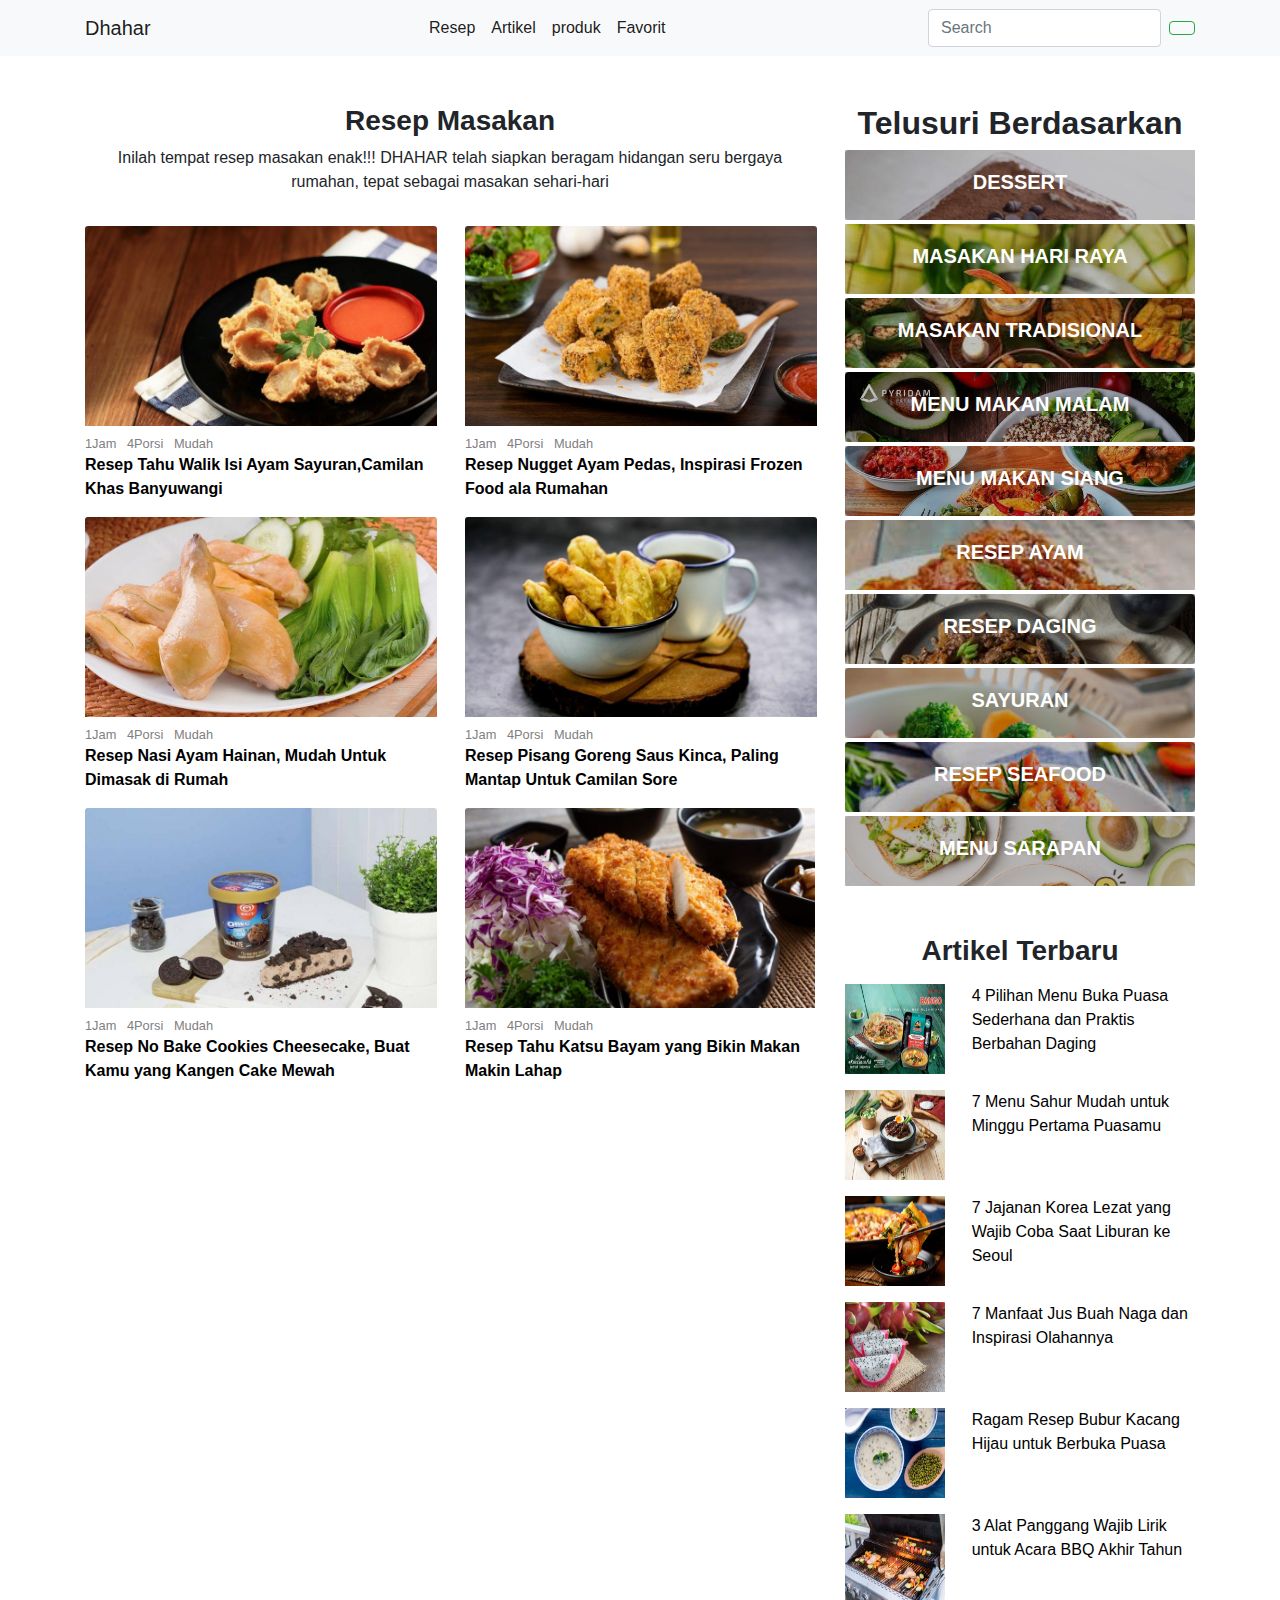
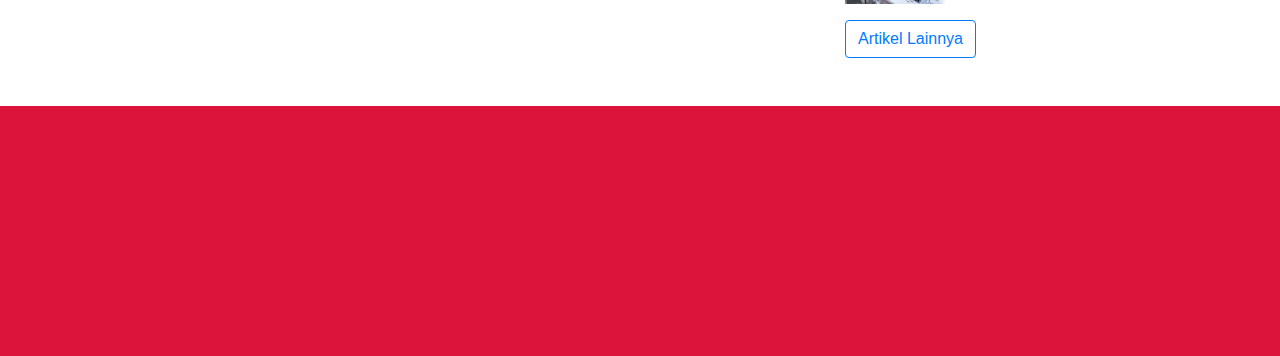
<file: index.html>
<!DOCTYPE html>
<html lang="en">

<head>
    <meta charset="UTF-8">
    <meta http-equiv="X-UA-Compatible" content="IE=edge">
    <meta name="viewport" content="width=device-width, initial-scale=1.0">

    <!-- link bootstrap -->
    <link rel="stylesheet" href="css/bootstrap.css">

    <!-- link style tambahan -->
    <link rel="stylesheet" href="css/style.css">

    <!-- link fontawesome -->
    <link rel="stylesheet" href="https://pro.fontawesome.com/releases/v5.10.0/css/all.css"
        integrity="sha384-AYmEC3Yw5cVb3ZcuHtOA93w35dYTsvhLPVnYs9eStHfGJvOvKxVfELGroGkvsg+p" crossorigin="anonymous" />

    <title>Document</title>
</head>

<body>

    <!-- navbar -->
    <nav class="navbar navbar-expand-lg navbar-light bg-light sticky-top">
        <div class="container">
            <a class="navbar-brand" href="#">Dhahar</a>
            <button class="navbar-toggler" type="button" data-toggle="collapse" data-target="#navbarSupportedContent"
                aria-controls="navbarSupportedContent" aria-expanded="false" aria-label="Toggle navigation">
                <span class="navbar-toggler-icon"></span>
            </button>

            <div class="collapse navbar-collapse " id="navbarSupportedContent">
                <ul class="navbar-nav mr-auto ml-auto">
                    <li class="nav-item active">
                        <a class="nav-link" href="index.html">Resep <span class="sr-only">(current)</span></a>
                    </li>
                    <li class="nav-item active">
                        <a class="nav-link" href="artikel.html">Artikel</a>
                    </li>
                    <li class="nav-item active">
                        <a class="nav-link" href="produk.html">produk</a>
                    </li>
                    <li class="nav-item active">
                        <a class="nav-link" href="faforit.html">Favorit</a>
                    </li>
                </ul>
            </div>
            <form class="form-inline my-2 my-lg-0">
                <input class="form-control mr-sm-2" type="search" placeholder="Search" aria-label="Search">
                <button class="btn btn-outline-success my-2 my-sm-0" type="submit"><i class="fa fa-search"></i></button>
            </form>

        </div>
    </nav>
    <!-- akhir navbar -->

    <div class="container mt-5">
        <div class="row">
            <div class="col-md-8">
                <h3 style="text-align: center;">
                    <b>Resep Masakan</b>
                </h3>
                <p style="text-align: center;">
                    Inilah tempat resep masakan enak!!! DHAHAR telah siapkan beragam hidangan seru bergaya rumahan,
                    tepat sebagai masakan sehari-hari
                </p>
                <!--  Resep -->
                <div class="row">
                    <div class="col-md-6 mt-3">
                        <div class="card" style="width: 22rem;">
                            <a href="deskripsi.html" style="color: black; text-decoration: none;">
                                <img class="card-img-top" src="img/img/tahuwaik.jpg" alt="Card image cap"
                                    style="height: 200px;">
                                <div class="card mt-2">
                                    <div>
                                        <p class="card-text small" style="color: grey;"><i class="fas fa-clock"></i>
                                            1Jam
                                            &nbsp<i class="fas fa-concierge-bell"></i> 4Porsi &nbsp;<i
                                                class="fas fa-hat-chef"></i>
                                            Mudah
                                        </p>
                                    </div>
                                    <p class="card-text">
                                        <b>Resep Tahu Walik Isi Ayam Sayuran,Camilan Khas Banyuwangi</b>
                                    </p>
                                </div>
                            </a>
                        </div>
                    </div>
                    <div class="col-md-6 mt-3">
                        <div class="card" style="width: 22rem;">
                            <a href="#" style="color: black;text-decoration: none;">
                                <img class="card-img-top" src="img/img/nugget.jpg" alt="Card image cap"
                                    style="height: 200px;">
                                <div class="card mt-2">
                                    <div>
                                        <p class="card-text small" style="color: grey;"><i class="fas fa-clock"></i>
                                            1Jam
                                            &nbsp<i class="fas fa-concierge-bell"></i> 4Porsi &nbsp;<i
                                                class="fas fa-hat-chef"></i>
                                            Mudah
                                        </p>
                                    </div>
                                    <p class="card-text">
                                        <b>Resep Nugget Ayam Pedas, Inspirasi Frozen Food ala Rumahan</b>
                                    </p>
                                </div>
                            </a>
                        </div>
                    </div>
                </div>
                <div class="row">
                    <div class="col-md-6 mt-3">
                        <div class="card" style="width: 22rem;">
                            <a href="#" style="color: black; text-decoration: none;">
                                <img class="card-img-top" src="img/img/nasi ayam.jpg" alt="Card image cap"
                                    style="height: 200px;">
                                <div class="card mt-2">
                                    <div>
                                        <p class="card-text small" style="color: grey;"><i class="fas fa-clock"></i>
                                            1Jam
                                            &nbsp<i class="fas fa-concierge-bell"></i> 4Porsi &nbsp;<i
                                                class="fas fa-hat-chef"></i>
                                            Mudah
                                        </p>
                                    </div>
                                    <p class="card-text">
                                        <b>Resep Nasi Ayam Hainan, Mudah Untuk Dimasak di Rumah</b>
                                    </p>
                                </div>
                            </a>
                        </div>
                    </div>
                    <div class="col-md-6 mt-3">
                        <div class="card" style="width: 22rem;">
                            <a href="#" style="color: black; text-decoration: none;">
                                <img class="card-img-top" src="img/img/pisanggoreng.jpg" alt="Card image cap"
                                    style="height: 200px;">
                                <div class="card mt-2">
                                    <div>
                                        <p class="card-text small" style="color: grey;"><i class="fas fa-clock"></i>
                                            1Jam
                                            &nbsp<i class="fas fa-concierge-bell"></i> 4Porsi &nbsp;<i
                                                class="fas fa-hat-chef"></i>
                                            Mudah
                                        </p>
                                    </div>
                                    <p class="card-text">
                                        <b>Resep Pisang Goreng Saus Kinca, Paling Mantap Untuk Camilan Sore</b>
                                    </p>
                                </div>
                            </a>
                        </div>
                    </div>
                </div>
                <div class="row">
                    <div class="col-md-6 mt-3">
                        <div class="card" style="width: 22rem;">
                            <a href="#" style="color: black; text-decoration: none;">
                                <img class="card-img-top" src="img/img/ice.jpg" alt="Card image cap"
                                    style="height: 200px;">
                                <div class="card mt-2">
                                    <div>
                                        <p class="card-text small" style="color: grey;"><i class="fas fa-clock"></i>
                                            1Jam
                                            &nbsp<i class="fas fa-concierge-bell"></i> 4Porsi &nbsp;<i
                                                class="fas fa-hat-chef"></i>
                                            Mudah
                                        </p>
                                    </div>
                                    <p class="card-text">
                                        <b>Resep No Bake Cookies Cheesecake, Buat Kamu yang Kangen Cake Mewah </b>
                                    </p>
                                </div>
                            </a>
                        </div>
                    </div>
                    <div class="col-md-6 mt-3">
                        <div class="card">
                            <a href="#" style="color: black; text-decoration: none;">
                                <img class="card-img-top" src="img/img/tahukatsu.jpg" alt="Card image cap"
                                    style="height: 200px;">
                                <div class="card mt-2">
                                    <div>
                                        <p class="card-text small" style="color: grey;"><i class="fas fa-clock"></i>
                                            1Jam
                                            &nbsp<i class="fas fa-concierge-bell"></i> 4Porsi &nbsp;<i
                                                class="fas fa-hat-chef"></i>
                                            Mudah
                                        </p>
                                    </div>
                                    <p class="card-text">
                                        <b>Resep Tahu Katsu Bayam yang Bikin Makan Makin Lahap</b>
                                    </p>
                                </div>
                            </a>
                        </div>
                    </div>
                </div>
            </div>
            <!-- akhir resep -->

            <!-- Menu -->
            <div class="col-md-4">
                <h3 style="text-align: center; font-size: xx-large;">
                    <b>Telusuri Berdasarkan</b>
                </h3>
                <div class="card mt-1" style="background: url(img/dessert.jpg); height: 70px; background-size: cover;">
                    <a href="#" style="text-decoration: none;">
                        <div class="card-body" style="background-color: rgba(0, 0, 0, 0.246); height: 70px;">
                            <h5 align="center" style="color: white;"><b>DESSERT</b></h5>
                        </div>
                    </a>
                </div>
                <div class="card mt-1"
                    style="background: url(img/hariraya.jpeg); height: 70px; background-size: cover;">
                    <a href="#" style="text-decoration: none;">
                        <div class="card-body" style="background-color: rgba(0, 0, 0, 0.246); height: 70px;">
                            <h5 align="center" style="color: white;"><b>MASAKAN HARI RAYA</b></h5>
                        </div>
                    </a>
                </div>
                <div class="card mt-1" style="background: url(img/tradisi.jpeg); height: 70px; background-size: cover;">
                    <a href="#" style="text-decoration: none;">
                        <div class="card-body" style="background-color: rgba(0, 0, 0, 0.246); height: 70px;">
                            <h5 align="center" style="color: white;"><b>MASAKAN TRADISIONAL</b></h5>
                        </div>
                    </a>
                </div>
                <div class="card mt-1" style="background: url(img/malam.jpg); height: 70px; background-size: cover;">
                    <a href="#" style="text-decoration: none;">
                        <div class="card-body" style="background-color: rgba(0, 0, 0, 0.246); height: 70px;">
                            <h5 align="center" style="color: white;"><b>MENU MAKAN MALAM</b></h5>
                        </div>
                    </a>
                </div>
                <div class="card mt-1" style="background: url(img/siang.jpg); height: 70px; background-size: cover;">
                    <a href="#" style="text-decoration: none;">
                        <div class="card-body" style="background-color: rgba(0, 0, 0, 0.246); height: 70px;">
                            <h5 align="center" style="color: white;"><b>MENU MAKAN SIANG</b></h5>
                        </div>
                    </a>
                </div>
                <div class="card mt-1" style="background: url(img/ayam.jpeg); height: 70px; background-size: cover;">
                    <a href="#" style="text-decoration: none;">
                        <div class="card-body" style="background-color: rgba(0, 0, 0, 0.246); height: 70px;">
                            <h5 align="center" style="color: white;"><b>RESEP AYAM</b></h5>
                        </div>
                    </a>
                </div>
                <div class="card mt-1" style="background: url(img/daging.jpg); height: 70px; background-size: cover;">
                    <a href="#" style="text-decoration: none;">
                        <div class="card-body" style="background-color: rgba(0, 0, 0, 0.246); height: 70px;">
                            <h5 align="center" style="color: white;"><b>RESEP DAGING</b></h5>
                        </div>
                    </a>
                </div>
                <div class="card mt-1" style="background: url(img/sayuran.jpg); height: 70px; background-size: cover;">
                    <a href="#" style="text-decoration: none;">
                        <div class="card-body" style="background-color: rgba(0, 0, 0, 0.246); height: 70px;">
                            <h5 align="center" style="color: white;"><b>SAYURAN</b></h5>
                        </div>
                    </a>
                </div>
                <div class="card mt-1" style="background: url(img/seafood.jpeg); height: 70px; background-size: cover;">
                    <a href="#" style="text-decoration: none;">
                        <div class="card-body" style="background-color: rgba(0, 0, 0, 0.246); height: 70px;">
                            <h5 align="center" style="color: white;"><b>RESEP SEAFOOD</b></h5>
                        </div>
                    </a>
                </div>
                <div class="card mt-1" style="background: url(img/pagi.jpg); height: 70px; background-size: cover;">
                    <a href="#" style="text-decoration: none;">
                        <div class="card-body" style="background-color: rgba(0, 0, 0, 0.246); height: 70px;">
                            <h5 align="center" style="color: white;"><b>MENU SARAPAN</b></h5>
                        </div>
                    </a>
                </div>
                <!-- akhir menu -->

                <!-- artikel -->
                <div class="row mt-5">
                    <div class="col-md-12">
                        <h3 align="center">
                            <b>Artikel Terbaru</b>
                        </h3>
                        <a href="#" style="text-decoration: none; color: black;">
                            <div class="row mt-3">
                                <div class="col-md-4">
                                    <img src="img/img/art1.jpg" alt="" style="width: 100px;height: 90px;">
                                </div>
                                <div class="col-md-8">
                                    <p>4 Pilihan Menu Buka Puasa Sederhana dan Praktis Berbahan Daging</p>
                                </div>
                            </div>
                        </a>
                        <a href="#" style="text-decoration: none; color: black;">
                            <div class="row mt-3">
                                <div class="col-md-4">
                                    <img src="img/img/art2.jpg" alt="" style="width: 100px; height: 90px;">
                                </div>
                                <div class="col-md-8">
                                    <p>7 Menu Sahur Mudah untuk Minggu Pertama Puasamu</p>
                                </div>
                            </div>
                        </a>
                        <a href="#" style="text-decoration: none; color: black;">
                            <div class="row mt-3">
                                <div class="col-md-4">
                                    <img src="img/img/art3.jpg" alt="" style="width: 100px;height: 90px;">
                                </div>
                                <div class="col-md-8">
                                    <p>7 Jajanan Korea Lezat yang Wajib Coba Saat Liburan ke Seoul</p>
                                </div>
                            </div>
                        </a>
                        <a href="#" style="text-decoration: none; color: black;">
                            <div class="row mt-3">
                                <div class="col-md-4">
                                    <img src="img/img/art4.jpg" alt="" style="width: 100px;height: 90px;">
                                </div>
                                <div class="col-md-8">
                                    <p>7 Manfaat Jus Buah Naga dan Inspirasi Olahannya</p>
                                </div>
                            </div>
                        </a>
                        <a href="#" style="text-decoration: none; color: black;">
                            <div class="row mt-3">
                                <div class="col-md-4">
                                    <img src="img/img/art5.jpg" alt="" style="width: 100px;height: 90px;">
                                </div>
                                <div class="col-md-8">
                                    <p>Ragam Resep Bubur Kacang Hijau untuk Berbuka Puasa</p>
                                </div>
                            </div>
                        </a>
                        <a href="#" style="text-decoration: none; color: black;">
                            <div class="row mt-3">
                                <div class="col-md-4">
                                    <img src="img/img/art6.jpg" alt="" style="width: 100px;height: 90px;">
                                </div>
                                <div class="col-md-8">
                                    <p>3 Alat Panggang Wajib Lirik untuk Acara BBQ Akhir Tahun</p>
                                </div>
                            </div>
                        </a>
                        <a href="artikel.html">
                            <button type="button" class="btn btn-outline-primary mt-3">Artikel Lainnya</button>
                        </a>
                    </div>
                </div>
                <!-- akhir artikel -->
            </div>
        </div>
    </div>

    <!-- footer -->
    <div class="container-fluid">
        <div class="row mt-5">
            <div class="col-md-12" style="background-color: crimson; height: 250px;">
                <div>

                </div>
            </div>
        </div>
    </div>
    <!-- akhir footer -->

    <script src="https://code.jquery.com/jquery-3.3.1.slim.min.js"
        integrity="sha384-q8i/X+965DzO0rT7abK41JStQIAqVgRVzpbzo5smXKp4YfRvH+8abtTE1Pi6jizo"
        crossorigin="anonymous"></script>
    <script src="https://cdnjs.cloudflare.com/ajax/libs/popper.js/1.14.3/umd/popper.min.js"
        integrity="sha384-ZMP7rVo3mIykV+2+9J3UJ46jBk0WLaUAdn689aCwoqbBJiSnjAK/l8WvCWPIPm49"
        crossorigin="anonymous"></script>
    <script src="https://stackpath.bootstrapcdn.com/bootstrap/4.1.3/js/bootstrap.min.js"
        integrity="sha384-ChfqqxuZUCnJSK3+MXmPNIyE6ZbWh2IMqE241rYiqJxyMiZ6OW/JmZQ5stwEULTy"
        crossorigin="anonymous"></script>

</body>

</html>
</file>
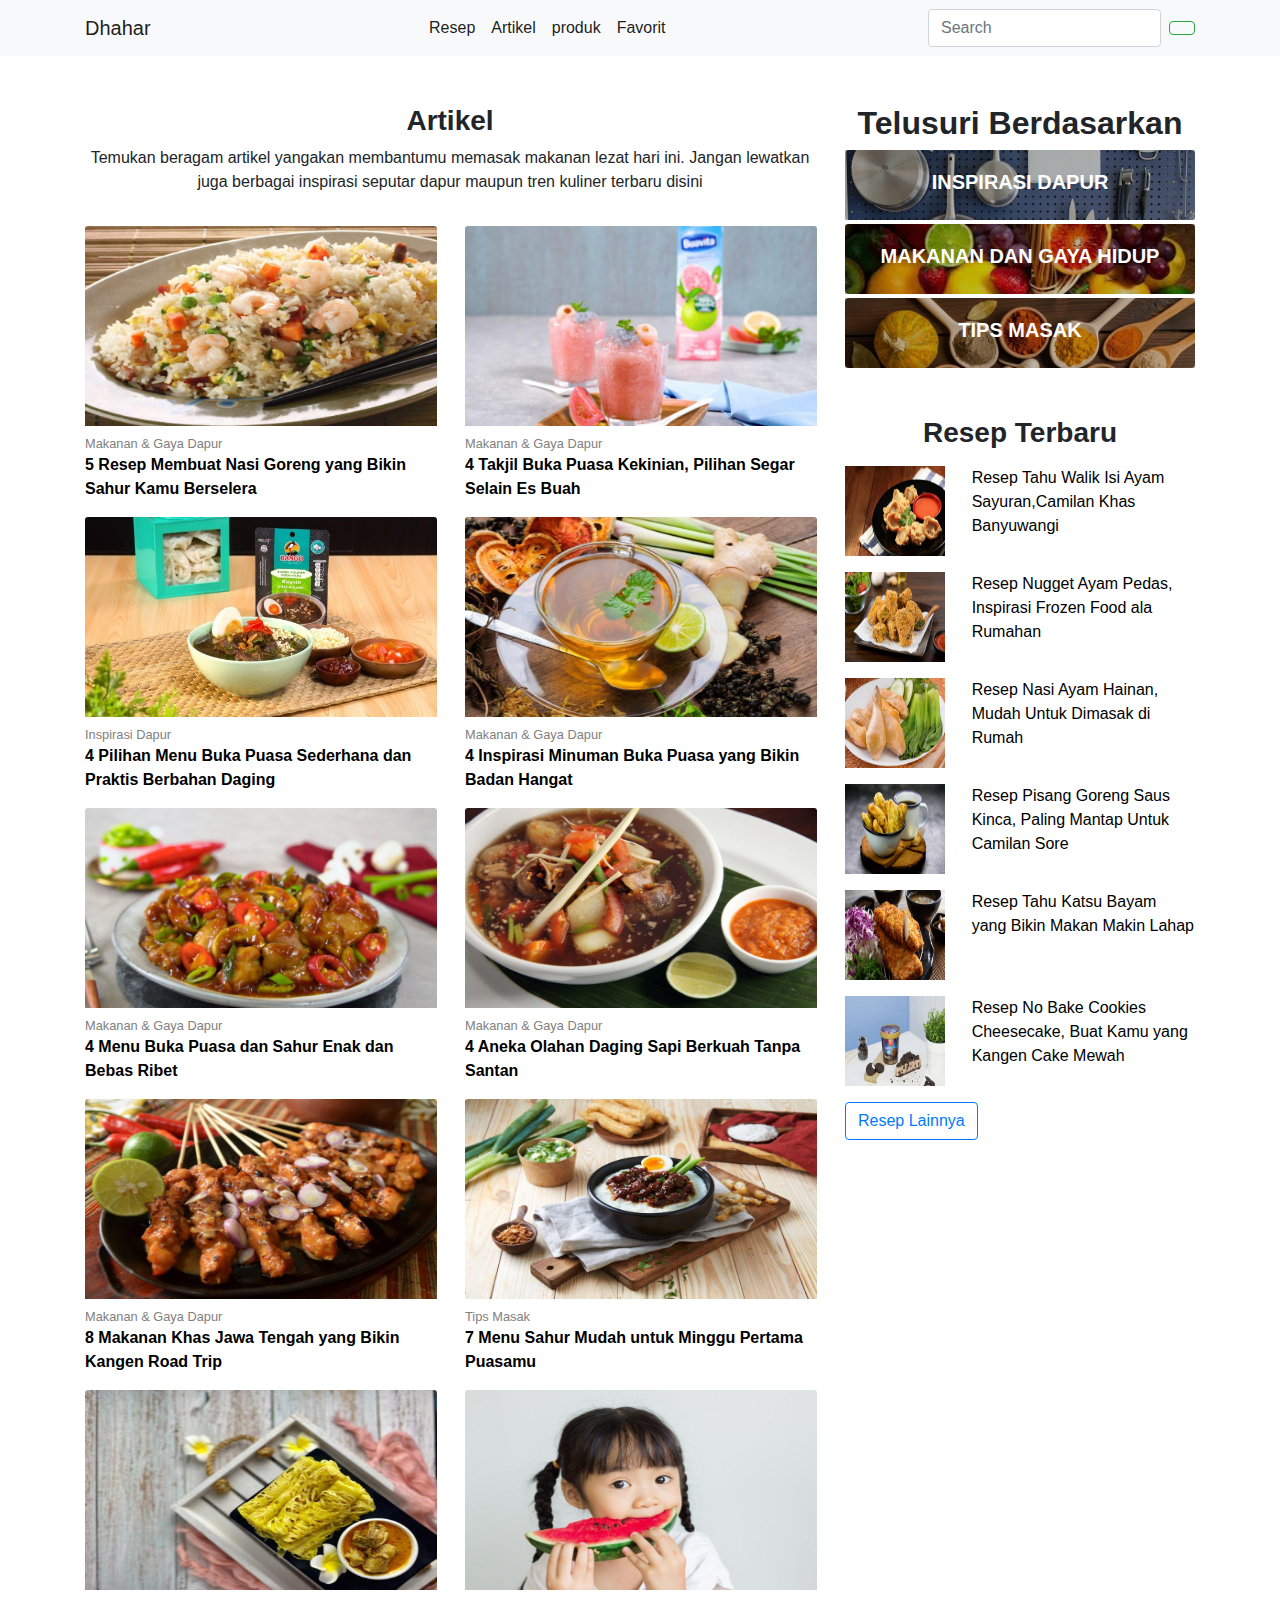
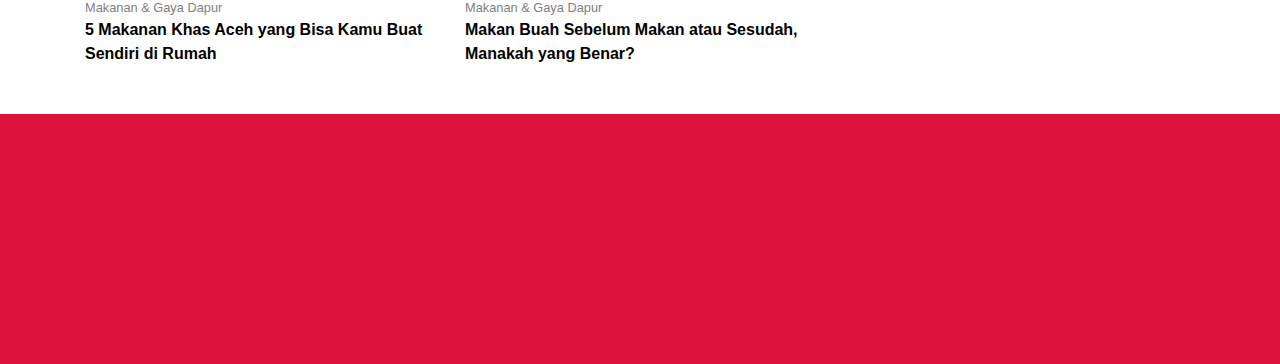
<file: artikel.html>
<!DOCTYPE html>
<html lang="en">

<head>
    <meta charset="UTF-8">
    <meta http-equiv="X-UA-Compatible" content="IE=edge">
    <meta name="viewport" content="width=device-width, initial-scale=1.0">

    <!-- link bootstrap -->
    <link rel="stylesheet" href="css/bootstrap.css">

    <!-- link style tambahan -->
    <link rel="stylesheet" href="css/style.css">

    <!-- link fontawesome -->
    <link rel="stylesheet" href="https://pro.fontawesome.com/releases/v5.10.0/css/all.css"
        integrity="sha384-AYmEC3Yw5cVb3ZcuHtOA93w35dYTsvhLPVnYs9eStHfGJvOvKxVfELGroGkvsg+p" crossorigin="anonymous" />

    <title>Document</title>
</head>

<body>

    <!-- navbar -->
    <nav class="navbar navbar-expand-lg navbar-light bg-light sticky-top">
        <div class="container">
            <a class="navbar-brand" href="#">Dhahar</a>
            <button class="navbar-toggler" type="button" data-toggle="collapse" data-target="#navbarSupportedContent"
                aria-controls="navbarSupportedContent" aria-expanded="false" aria-label="Toggle navigation">
                <span class="navbar-toggler-icon"></span>
            </button>

            <div class="collapse navbar-collapse " id="navbarSupportedContent">
                <ul class="navbar-nav mr-auto ml-auto">
                    <li class="nav-item active">
                        <a class="nav-link" href="index.html">Resep <span class="sr-only">(current)</span></a>
                    </li>
                    <li class="nav-item active">
                        <a class="nav-link" href="artikel.html">Artikel</a>
                    </li>
                    <li class="nav-item active">
                        <a class="nav-link" href="produk.html">produk</a>
                    </li>
                    <li class="nav-item active">
                        <a class="nav-link" href="faforit.html">Favorit</a>
                    </li>
                </ul>
            </div>
            <form class="form-inline my-2 my-lg-0">
                <input class="form-control mr-sm-2" type="search" placeholder="Search" aria-label="Search">
                <button class="btn btn-outline-success my-2 my-sm-0" type="submit"><i
                        class="fas fa-search"></i></button>
            </form>

        </div>
    </nav>
    <!-- akhir navbar -->

    <div class="container mt-5">
        <div class="row">
            <div class="col-md-8">
                <h3 style="text-align: center;">
                    <b>Artikel</b>
                </h3>
                <p style="text-align: center;">
                    Temukan beragam artikel yangakan membantumu memasak makanan lezat hari ini. Jangan lewatkan juga
                    berbagai inspirasi seputar dapur maupun tren kuliner terbaru disini
                </p>
                <!--  Resep -->
                <div class="row">
                    <div class="col-md-6 mt-3">
                        <div class="card" style="width: 22rem;">
                            <a href="isi_artikel.html" style="color: black;">
                                <img class="card-img-top" src="img/artikel/nasgor.jpg" alt="Card image cap"
                                    style="height: 200px;">
                                <div class="card mt-2">
                                    <div>
                                        <p class="card-text small" style="color: grey;">
                                            Makanan & Gaya Dapur
                                        </p>
                                    </div>
                                    <p class="card-text">
                                        <b>5 Resep Membuat Nasi Goreng yang Bikin Sahur Kamu Berselera</b>
                                    </p>
                                </div>
                            </a>
                        </div>
                    </div>
                    <div class="col-md-6 mt-3">
                        <div class="card" style="width: 22rem;">
                            <a href="#" style="color: black;">
                                <img class="card-img-top" src="img/artikel/buavita.jpg" alt="Card image cap"
                                    style="height: 200px;">
                                <div class="card mt-2">
                                    <div>
                                        <p class="card-text small" style="color: grey;">
                                            Makanan & Gaya Dapur
                                        </p>
                                    </div>
                                    <p class="card-text">
                                        <b>4 Takjil Buka Puasa Kekinian, Pilihan Segar Selain Es Buah</b>
                                    </p>
                                </div>
                            </a>
                        </div>
                    </div>
                </div>
                <div class="row">
                    <div class="col-md-6 mt-3">
                        <div class="card" style="width: 22rem;">
                            <a href="#" style="color: black;">
                                <img class="card-img-top" src="img/artikel/bukapuasa.jpg" alt="Card image cap"
                                    style="height: 200px;">
                                <div class="card mt-2">
                                    <div>
                                        <p class="card-text small" style="color: grey;">
                                            Inspirasi Dapur
                                        </p>
                                    </div>
                                    <p class="card-text">
                                        <b>4 Pilihan Menu Buka Puasa Sederhana dan Praktis Berbahan Daging</b>
                                    </p>
                                </div>
                            </a>
                        </div>
                    </div>
                    <div class="col-md-6 mt-3">
                        <div class="card" style="width: 22rem;">
                            <a href="#" style="color: black;">
                                <img class="card-img-top" src="img/artikel/bukaminum.jpg" alt="Card image cap"
                                    style="height: 200px;">
                                <div class="card mt-2">
                                    <div>
                                        <p class="card-text small" style="color: grey;">
                                            Makanan & Gaya Dapur
                                        </p>
                                    </div>
                                    <p class="card-text">
                                        <b>4 Inspirasi Minuman Buka Puasa yang Bikin Badan Hangat</b>
                                    </p>
                                </div>
                            </a>
                        </div>
                    </div>
                </div>
                <div class="row">
                    <div class="col-md-6 mt-3">
                        <div class="card" style="width: 22rem;">
                            <a href="#" style="color: black;">
                                <img class="card-img-top" src="img/artikel/sahur.jpg" alt="Card image cap"
                                    style="height: 200px;">
                                <div class="card mt-2">
                                    <div>
                                        <p class="card-text small" style="color: grey;">
                                            Makanan & Gaya Dapur
                                        </p>
                                    </div>
                                    <p class="card-text">
                                        <b>4 Menu Buka Puasa dan Sahur Enak dan Bebas Ribet</b>
                                    </p>
                                </div>
                            </a>
                        </div>
                    </div>
                    <div class="col-md-6 mt-3">
                        <div class="card" style="width: 22rem;">
                            <a href="#" style="color: black;">
                                <img class="card-img-top" src="img/artikel/tapasantan.jpg" alt="Card image cap"
                                    style="height: 200px;">
                                <div class="card mt-2">
                                    <div>
                                        <p class="card-text small" style="color: grey;">
                                            Makanan & Gaya Dapur
                                        </p>
                                    </div>
                                    <p class="card-text">
                                        <b>4 Aneka Olahan Daging Sapi Berkuah Tanpa Santan</b>
                                    </p>
                                </div>
                            </a>
                        </div>
                    </div>
                </div>
                <div class="row">
                    <div class="col-md-6 mt-3">
                        <div class="card" style="width: 22rem;">
                            <a href="#" style="color: black;">
                                <img class="card-img-top" src="img/artikel/sate.jpg" alt="Card image cap"
                                    style="height: 200px;">
                                <div class="card mt-2">
                                    <div>
                                        <p class="card-text small" style="color: grey;">
                                            Makanan & Gaya Dapur
                                        </p>
                                    </div>
                                    <p class="card-text">
                                        <b>8 Makanan Khas Jawa Tengah yang Bikin Kangen Road Trip</b>
                                    </p>
                                </div>
                            </a>
                        </div>
                    </div>
                    <div class="col-md-6 mt-3">
                        <div class="card" style="width: 22rem;">
                            <a href="#" style="color: black;">
                                <img class="card-img-top" src="img/artikel/bubur.jpg" alt="Card image cap"
                                    style="height: 200px;">
                                <div class="card mt-2">
                                    <div>
                                        <p class="card-text small" style="color: grey;">
                                            Tips Masak
                                        </p>
                                    </div>
                                    <p class="card-text">
                                        <b>7 Menu Sahur Mudah untuk Minggu Pertama Puasamu</b>
                                    </p>
                                </div>
                            </a>
                        </div>
                    </div>
                </div>
                <div class="row">
                    <div class="col-md-6 mt-3">
                        <div class="card" style="width: 22rem;">
                            <a href="#" style="color: black;">
                                <img class="card-img-top" src="img/artikel/aceh.jpg" alt="Card image cap"
                                    style="height: 200px;">
                                <div class="card mt-2">
                                    <div>
                                        <p class="card-text small" style="color: grey;">
                                            Makanan & Gaya Dapur
                                        </p>
                                    </div>
                                    <p class="card-text">
                                        <b>5 Makanan Khas Aceh yang Bisa Kamu Buat Sendiri di Rumah</b>
                                    </p>
                                </div>
                            </a>
                        </div>
                    </div>
                    <div class="col-md-6 mt-3">
                        <div class="card" style="width: 22rem;">
                            <a href="#" style="color: black;">
                                <img class="card-img-top" src="img/artikel/anak.jpg" alt="Card image cap"
                                    style="height: 200px;">
                                <div class="card mt-2">
                                    <div>
                                        <p class="card-text small" style="color: grey;">
                                            Makanan & Gaya Dapur
                                        </p>
                                    </div>
                                    <p class="card-text">
                                        <b>Makan Buah Sebelum Makan atau Sesudah, Manakah yang Benar?</b>
                                    </p>
                                </div>
                            </a>
                        </div>
                    </div>
                </div>
            </div>
            <!-- akhir resep -->

            <!-- Menu -->
            <div class="col-md-4">
                <h3 style="text-align: center; font-size: xx-large;">
                    <b>Telusuri Berdasarkan</b>
                </h3>
                <div class="card mt-1" style="background: url(img/dapur.jpg); height: 70px; background-size: cover;">
                    <a href="#" style="text-decoration: none;">
                        <div class="card-body" style="background-color: rgba(0, 0, 0, 0.246); height: 70px;">
                            <h5 align="center" style="color: white;"><b>INSPIRASI DAPUR</b></h5>
                        </div>
                    </a>
                </div>
                <div class="card mt-1" style="background: url(img/buah.jpeg); height: 70px; background-size: cover;">
                    <a href="#" style="text-decoration: none;">
                        <div class="card-body" style="background-color: rgba(0, 0, 0, 0.246); height: 70px;">
                            <h5 align="center" style="color: white;"><b>MAKANAN DAN GAYA HIDUP</b></h5>
                        </div>
                    </a>
                </div>
                <div class="card mt-1" style="background: url(img/rempah.jpg); height: 70px; background-size: cover;">
                    <a href="#" style="text-decoration: none;">
                        <div class="card-body" style="background-color: rgba(0, 0, 0, 0.246); height: 70px;">
                            <h5 align="center" style="color: white;"><b>TIPS MASAK</b></h5>
                        </div>
                    </a>
                </div>
                <!-- akhir menu -->

                <!-- artikel -->
                <div class="row mt-5">
                    <div class="col-md-12">
                        <h3 align="center">
                            <b>Resep Terbaru</b>
                        </h3>
                        <a href="#" style="text-decoration: none; color: black;">
                            <div class="row mt-3">
                                <div class="col-md-4">
                                    <img src="img/img/tahuwaik.jpg" alt="" style="width: 100px;height: 90px;">
                                </div>
                                <div class="col-md-8">
                                    <p>Resep Tahu Walik Isi Ayam Sayuran,Camilan Khas Banyuwangi</p>
                                </div>
                            </div>
                        </a>
                        <a href="#" style="text-decoration: none; color: black;">
                            <div class="row mt-3">
                                <div class="col-md-4">
                                    <img src="img/img/nugget.jpg" alt="" style="width: 100px; height: 90px;">
                                </div>
                                <div class="col-md-8">
                                    <p>Resep Nugget Ayam Pedas, Inspirasi Frozen Food ala Rumahan</p>
                                </div>
                            </div>
                        </a>
                        <a href="#" style="text-decoration: none; color: black;">
                            <div class="row mt-3">
                                <div class="col-md-4">
                                    <img src="img/img/nasi ayam.jpg" alt="" style="width: 100px;height: 90px;">
                                </div>
                                <div class="col-md-8">
                                    <p>Resep Nasi Ayam Hainan, Mudah Untuk Dimasak di Rumah</p>
                                </div>
                            </div>
                        </a>
                        <a href="#" style="text-decoration: none; color: black;">
                            <div class="row mt-3">
                                <div class="col-md-4">
                                    <img src="img/img/pisanggoreng.jpg" alt="" style="width: 100px;height: 90px;">
                                </div>
                                <div class="col-md-8">
                                    <p>Resep Pisang Goreng Saus Kinca, Paling Mantap Untuk Camilan Sore</p>
                                </div>
                            </div>
                        </a>
                        <a href="#" style="text-decoration: none; color: black;">
                            <div class="row mt-3">
                                <div class="col-md-4">
                                    <img src="img/img/tahukatsu.jpg" alt="" style="width: 100px;height: 90px;">
                                </div>
                                <div class="col-md-8">
                                    <p>Resep Tahu Katsu Bayam yang Bikin Makan Makin Lahap</p>
                                </div>
                            </div>
                        </a>
                        <a href="#" style="text-decoration: none; color: black;">
                            <div class="row mt-3">
                                <div class="col-md-4">
                                    <img src="img/img/ice.jpg" alt="" style="width: 100px;height: 90px;">
                                </div>
                                <div class="col-md-8">
                                    <p>Resep No Bake Cookies Cheesecake, Buat Kamu yang Kangen Cake Mewah</p>
                                </div>
                            </div>
                        </a>
                        <a href="resep.html">
                            <button type="button" class="btn btn-outline-primary mt-3">Resep Lainnya</button>
                        </a>
                    </div>
                </div>
                <!-- akhir artikel -->
            </div>
        </div>
    </div>

    <!-- footer -->
    <div class="container-fluid">
        <div class="row mt-5">
            <div class="col-md-12" style="background-color: crimson; height: 250px;">
                <div>

                </div>
            </div>
        </div>
    </div>
    <!-- akhir footer -->

    <script src="https://code.jquery.com/jquery-3.3.1.slim.min.js"
        integrity="sha384-q8i/X+965DzO0rT7abK41JStQIAqVgRVzpbzo5smXKp4YfRvH+8abtTE1Pi6jizo"
        crossorigin="anonymous"></script>
    <script src="https://cdnjs.cloudflare.com/ajax/libs/popper.js/1.14.3/umd/popper.min.js"
        integrity="sha384-ZMP7rVo3mIykV+2+9J3UJ46jBk0WLaUAdn689aCwoqbBJiSnjAK/l8WvCWPIPm49"
        crossorigin="anonymous"></script>
    <script src="https://stackpath.bootstrapcdn.com/bootstrap/4.1.3/js/bootstrap.min.js"
        integrity="sha384-ChfqqxuZUCnJSK3+MXmPNIyE6ZbWh2IMqE241rYiqJxyMiZ6OW/JmZQ5stwEULTy"
        crossorigin="anonymous"></script>

</body>

</html>
</file>
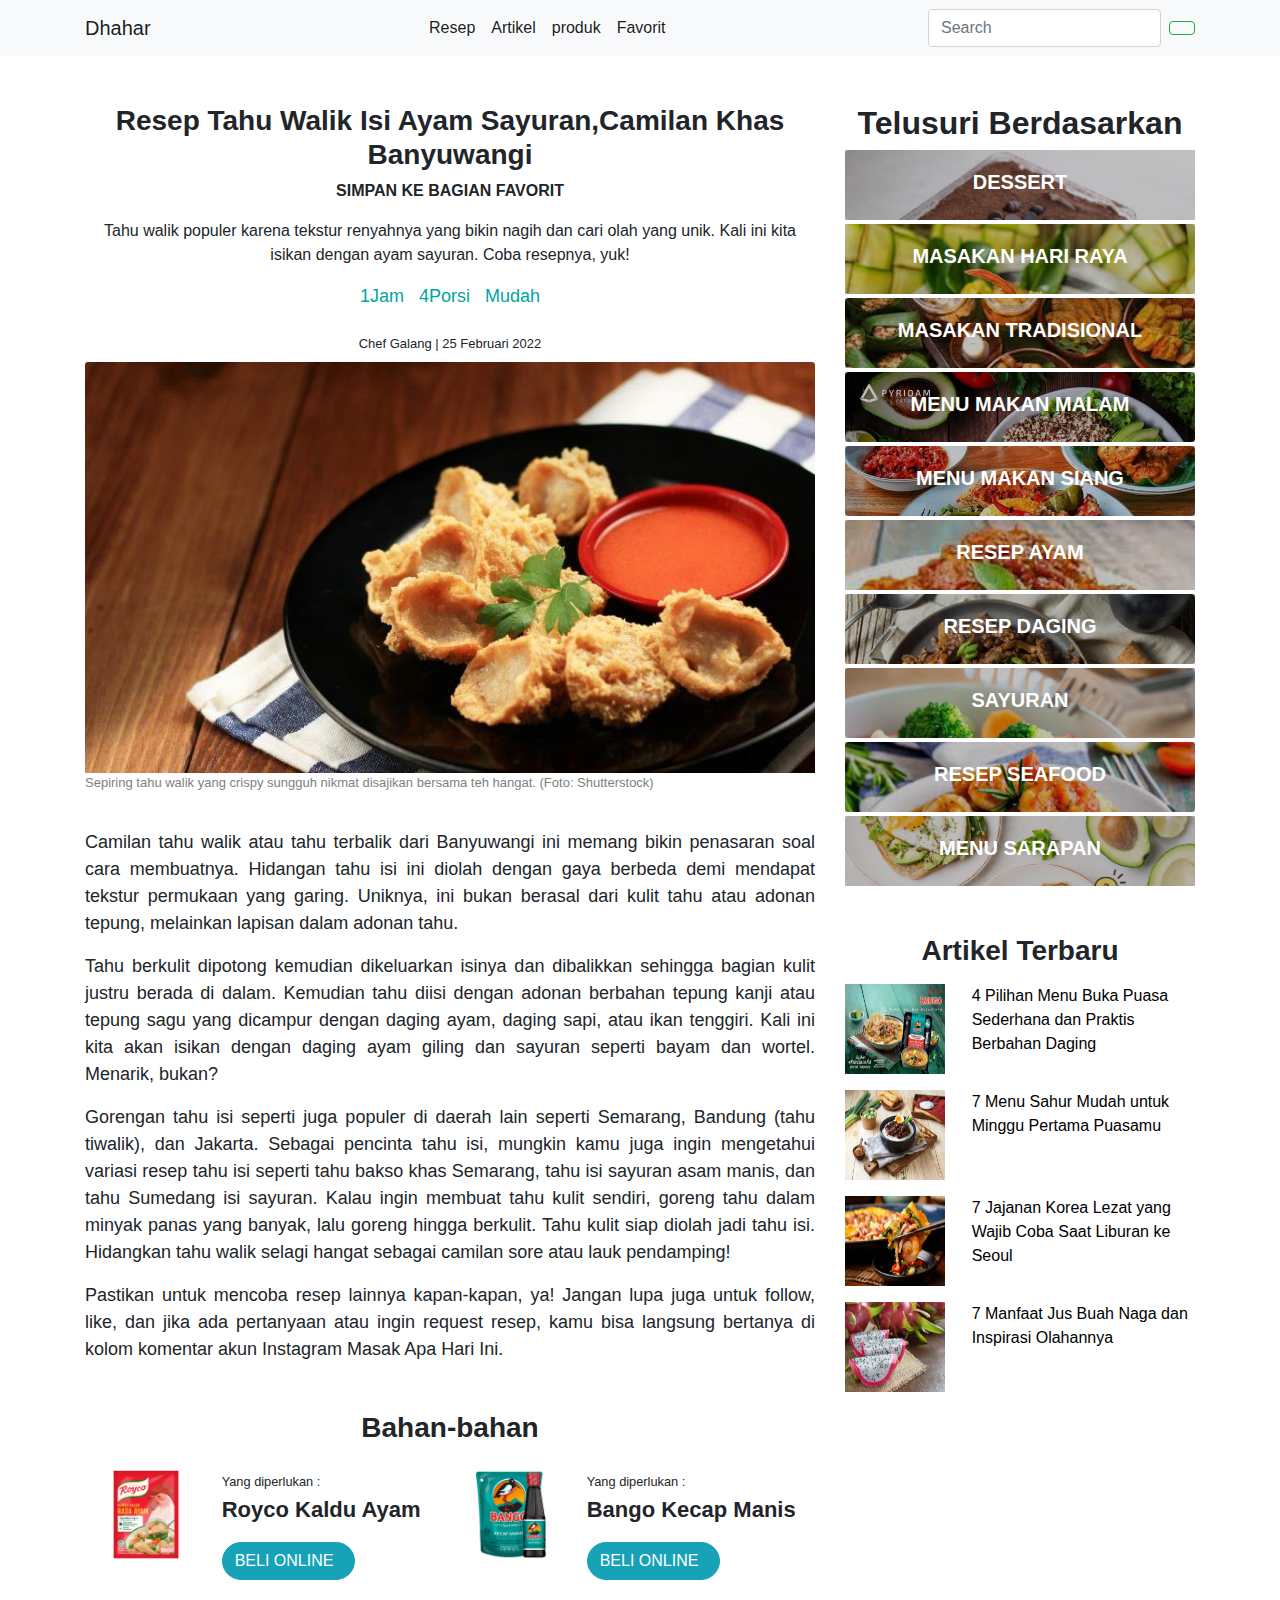
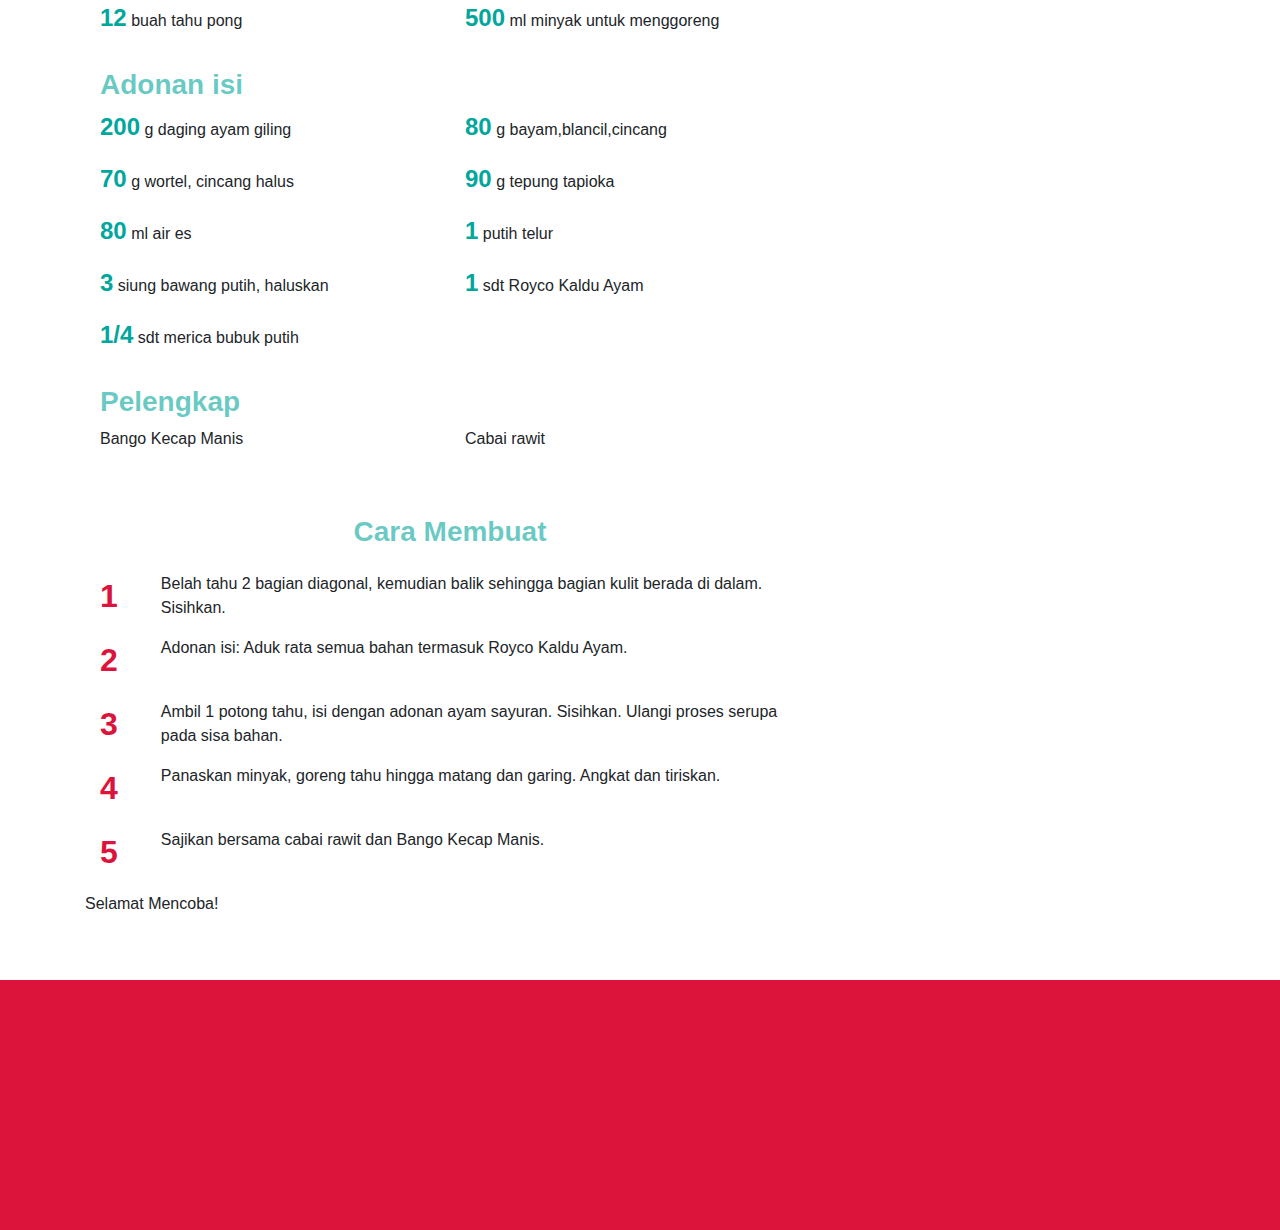
<file: deskripsi.html>
<!DOCTYPE html>
<html lang="en">

<head>
    <meta charset="UTF-8">
    <meta http-equiv="X-UA-Compatible" content="IE=edge">
    <meta name="viewport" content="width=device-width, initial-scale=1.0">

    <!-- link bootstrap -->
    <link rel="stylesheet" href="css/bootstrap.css">

    <!-- link style tambahan -->
    <link rel="stylesheet" href="css/style.css">

    <!-- link fontawesome -->
    <link rel="stylesheet" href="https://pro.fontawesome.com/releases/v5.10.0/css/all.css"
        integrity="sha384-AYmEC3Yw5cVb3ZcuHtOA93w35dYTsvhLPVnYs9eStHfGJvOvKxVfELGroGkvsg+p" crossorigin="anonymous" />

    <title>Document</title>
</head>

<body>

    <!-- navbar -->
    <nav class="navbar navbar-expand-lg navbar-light bg-light sticky-top">
        <div class="container">
            <a class="navbar-brand" href="#">Dhahar</a>
            <button class="navbar-toggler" type="button" data-toggle="collapse" data-target="#navbarSupportedContent"
                aria-controls="navbarSupportedContent" aria-expanded="false" aria-label="Toggle navigation">
                <span class="navbar-toggler-icon"></span>
            </button>

            <div class="collapse navbar-collapse " id="navbarSupportedContent">
                <ul class="navbar-nav mr-auto ml-auto">
                    <li class="nav-item active">
                        <a class="nav-link" href="index.html">Resep <span class="sr-only">(current)</span></a>
                    </li>
                    <li class="nav-item active">
                        <a class="nav-link" href="artikel.html">Artikel</a>
                    </li>
                    <li class="nav-item active">
                        <a class="nav-link" href="produk.html">produk</a>
                    </li>
                    <li class="nav-item active">
                        <a class="nav-link" href="faforit.html">Favorit</a>
                    </li>
                </ul>
            </div>
            <form class="form-inline my-2 my-lg-0">
                <input class="form-control mr-sm-2" type="search" placeholder="Search" aria-label="Search">
                <button class="btn btn-outline-success my-2 my-sm-0" type="submit"><i class="fa fa-search"></i></button>
            </form>

        </div>
    </nav>
    <!-- akhir navbar -->

    <div class="container mt-5">
        <div class="row">
            <div class="col-md-8">
                <h3 style="text-align: center;">
                    <b>Resep Tahu Walik Isi Ayam Sayuran,Camilan Khas Banyuwangi</b>
                </h3>
                <div align="center">
                    <p><b><i class="far fa-heart"></i> SIMPAN KE BAGIAN FAVORIT</b></p>
                </div>
                <p style="text-align: center;">
                    Tahu walik populer karena tekstur renyahnya yang bikin nagih dan cari olah yang unik. Kali ini kita
                    isikan dengan ayam
                    sayuran. Coba resepnya, yuk!
                </p>

                <div align="center">
                    <p class="card-text xx-large" style="color: #01a69c !important; font-size: large;"><i
                            class="fas fa-alarm-clock"></i>
                        1Jam
                        &nbsp<i class="fas fa-concierge-bell"></i> 4Porsi &nbsp;<i class="fas fa-hat-chef"></i>
                        Mudah
                    </p>
                </div>

                <div class="mt-4" align="center">
                    <p class="card-text xx-large" style=" font-size: small;">
                        Chef Galang | 25 Februari 2022
                    </p>
                </div>

                <!--  artikel-->
                <div class="row mt-2">
                    <div class="col-md-12">
                        <div class="card">
                            <img class="card-img-top" src="img/img/tahuwaik.jpg" alt="Card image cap">
                            <div>
                                <p style="font-size: small ;color: grey;">Sepiring tahu walik yang crispy sungguh nikmat
                                    disajikan
                                    bersama teh hangat.
                                    (Foto: Shutterstock)</p>
                            </div>
                            <div class="card-body">
                                <p class="card-text" align="justify" style="font-size: large;">Camilan tahu walik atau
                                    tahu terbalik dari Banyuwangi ini memang bikin penasaran soal cara membuatnya.
                                    Hidangan tahu isi
                                    ini diolah dengan gaya berbeda demi mendapat tekstur permukaan yang garing. Uniknya,
                                    ini bukan berasal dari kulit tahu
                                    atau adonan tepung, melainkan lapisan dalam adonan tahu.

                                <p class="card-text" align="justify" style="font-size: large;">
                                    Tahu berkulit dipotong kemudian dikeluarkan isinya dan dibalikkan sehingga bagian
                                    kulit justru berada di dalam. Kemudian
                                    tahu diisi dengan adonan berbahan tepung kanji atau tepung sagu yang dicampur dengan
                                    daging ayam, daging sapi, atau ikan
                                    tenggiri. Kali ini kita akan isikan dengan daging ayam giling dan sayuran seperti
                                    bayam dan wortel. Menarik, bukan?
                                </p>

                                <p class="card-text" align="justify" style="font-size: large;">
                                    Gorengan tahu isi seperti juga populer di daerah lain seperti Semarang, Bandung
                                    (tahu tiwalik), dan Jakarta. Sebagai
                                    pencinta tahu isi, mungkin kamu juga ingin mengetahui variasi resep tahu isi seperti
                                    tahu bakso khas Semarang, tahu isi
                                    sayuran asam manis, dan tahu Sumedang isi sayuran. Kalau ingin membuat tahu kulit
                                    sendiri, goreng tahu dalam minyak
                                    panas yang banyak, lalu goreng hingga berkulit. Tahu kulit siap diolah jadi tahu
                                    isi. Hidangkan tahu walik selagi hangat
                                    sebagai camilan sore atau lauk pendamping!
                                </p>
                                <p class="card-text" align="justify" style="font-size: large;">
                                    Pastikan untuk mencoba resep lainnya kapan-kapan, ya! Jangan lupa juga untuk follow,
                                    like, dan jika ada pertanyaan atau
                                    ingin request resep, kamu bisa langsung bertanya di kolom komentar akun Instagram
                                    Masak Apa Hari Ini.
                                </p>
                                <div>
                                    <div class="card-content mt-5">
                                        <h3 align="center"><b>Bahan-bahan</b></h3>
                                    </div>
                                    <div class="container">
                                        <div class="row">
                                            <div class="col-md-6">
                                                <div class="row mt-3">
                                                    <div class="col-md-4">
                                                        <img src="img/img/royco.png" alt=""
                                                            style="max-width: 100%;height: auto;">
                                                    </div>
                                                    <div class="col-md-8">
                                                        <div>
                                                            <p> <small>
                                                                    Yang diperlukan :
                                                                </small>
                                                                <br>
                                                                <span style="font-size: 22px;">
                                                                    <strong>
                                                                        Royco Kaldu Ayam
                                                                    </strong>
                                                                </span>
                                                            </p>
                                                            <a href="#">
                                                                <div class="btn btn-info" style="border-radius: 25px;">
                                                                    BELI ONLINE &nbsp; <i
                                                                        class="far fa-shopping-basket"></i>
                                                                </div>
                                                            </a>
                                                        </div>
                                                    </div>
                                                </div>
                                                <div class="card-body">
                                                    <p><span
                                                            style="color: #01a69c; font-size: x-large;"><strong>12</strong></span>
                                                        buah
                                                        tahu pong</p>
                                                </div>
                                            </div>
                                            <div class="col-md-6">
                                                <div class="row mt-3">
                                                    <div class="col-md-4">
                                                        <img src="img/img/bango.png " alt="" style="max-width: 100%;
                                                            height: auto;">
                                                    </div>
                                                    <div class="col-md-8">
                                                        <div>
                                                            <p> <small>
                                                                    Yang diperlukan :
                                                                </small>
                                                                <br>
                                                                <span style="font-size: 22px;">
                                                                    <strong>
                                                                        Bango Kecap Manis
                                                                    </strong>
                                                                </span>
                                                            </p>
                                                            <a href="#">
                                                                <div class="btn btn-info" style="border-radius: 25px;">
                                                                    BELI ONLINE &nbsp; <i
                                                                        class="far fa-shopping-basket"></i>
                                                                </div>
                                                            </a>
                                                        </div>
                                                    </div>
                                                </div>
                                                <div class="card-body">
                                                    <p><span
                                                            style="color: #01a69c; font-size: x-large;"><strong>500</strong></span>
                                                        ml minyak untuk menggoreng</p>
                                                </div>
                                            </div>
                                        </div>
                                        <div class="row mt-3">
                                            <div class="col-md-12">
                                                <h3 style="color: #01a69b98;"><strong>Adonan isi</strong></h3>
                                                <div class="row">
                                                    <div class="col-md-6">
                                                        <p><span
                                                                style="color: #01a69c; font-size: x-large;"><strong>200</strong></span>
                                                            g daging ayam giling</p>
                                                    </div>
                                                    <div class="col-md-6">
                                                        <p><span
                                                                style="color: #01a69c; font-size: x-large;"><strong>80</strong></span>
                                                            g bayam,blancil,cincang</p>
                                                    </div>
                                                    <div class="col-md-6">
                                                        <p><span
                                                                style="color: #01a69c; font-size: x-large;"><strong>70</strong></span>
                                                            g wortel, cincang halus</p>
                                                    </div>
                                                    <div class="col-md-6">
                                                        <p><span
                                                                style="color: #01a69c; font-size: x-large;"><strong>90</strong></span>
                                                            g tepung tapioka</p>
                                                    </div>
                                                    <div class="col-md-6">
                                                        <p><span
                                                                style="color: #01a69c; font-size: x-large;"><strong>80</strong></span>
                                                            ml air es</p>
                                                    </div>
                                                    <div class="col-md-6">
                                                        <p><span
                                                                style="color: #01a69c; font-size: x-large;"><strong>1</strong></span>
                                                            putih telur</p>
                                                    </div>
                                                    <div class="col-md-6">
                                                        <p><span
                                                                style="color: #01a69c; font-size: x-large;"><strong>3</strong></span>
                                                            siung bawang putih, haluskan</p>
                                                    </div>
                                                    <div class="col-md-6">
                                                        <p><span
                                                                style="color: #01a69c; font-size: x-large;"><strong>1</strong></span>
                                                            sdt Royco Kaldu Ayam</p>
                                                    </div>
                                                    <div class="col-md-6">
                                                        <p><span
                                                                style="color: #01a69c; font-size: x-large;"><strong>1/4</strong></span>
                                                            sdt merica bubuk putih</p>
                                                    </div>
                                                </div>
                                            </div>
                                        </div>
                                        <div class="row mt-3">
                                            <div class="col-md-12">
                                                <h3 style="color: #01a69b98;"><strong>Pelengkap</strong></h3>
                                                <div class="row">
                                                    <div class="col-md-6">
                                                        <p>Bango Kecap Manis</p>
                                                    </div>
                                                    <div class="col-md-6">
                                                        <p>Cabai rawit</p>
                                                    </div>
                                                </div>
                                            </div>
                                        </div>
                                        <div class="row mt-5">
                                            <div class="col-md-12">
                                                <h3 align="center" style="color: #01a69b98;">
                                                    <strong>
                                                        Cara Membuat
                                                    </strong>
                                                </h3>
                                                <div class="row">
                                                    <div class="col-md-1 mt-3"
                                                        style="color: crimson;font-size: xx-large;">
                                                        <strong>
                                                            1
                                                        </strong>
                                                    </div>
                                                    <div class="col-md-11 mt-3">Belah tahu 2 bagian diagonal, kemudian
                                                        balik
                                                        sehingga bagian kulit berada di dalam. Sisihkan.
                                                    </div>
                                                    <div class="col-md-1 mt-3"
                                                        style="color: crimson;font-size: xx-large;">
                                                        <strong>
                                                            2
                                                        </strong>
                                                    </div>
                                                    <div class="col-md-11 mt-3">Adonan isi: Aduk rata semua bahan
                                                        termasuk
                                                        Royco Kaldu Ayam.</div>
                                                    <div class="col-md-1 mt-3"
                                                        style="color: crimson;font-size: xx-large;">
                                                        <strong>
                                                            3
                                                        </strong>
                                                    </div>
                                                    <div class="col-md-11 mt-3">Ambil 1 potong tahu, isi dengan adonan
                                                        ayam
                                                        sayuran. Sisihkan. Ulangi proses serupa pada sisa bahan.
                                                    </div>
                                                    <div class="col-md-1 mt-3"
                                                        style="color: crimson;font-size: xx-large;">
                                                        <strong>
                                                            4
                                                        </strong>
                                                    </div>
                                                    <div class="col-md-11 mt-3">Panaskan minyak, goreng tahu hingga
                                                        matang
                                                        dan garing. Angkat dan tiriskan.
                                                    </div>
                                                    <div class="col-md-1 mt-3"
                                                        style="color: crimson;font-size: xx-large;">
                                                        <strong>
                                                            5
                                                        </strong>
                                                    </div>
                                                    <div class="col-md-11 mt-3">Sajikan bersama cabai rawit dan Bango
                                                        Kecap
                                                        Manis.
                                                    </div>
                                                    <p class="mt-3">Selamat Mencoba!</p>
                                                </div>
                                            </div>
                                        </div>
                                    </div>
                                </div>
                            </div>
                        </div>
                    </div>
                </div>
                <!-- akhir artikel-->
            </div>


            <!-- Menu -->
            <div class="col-md-4">
                <h3 style="text-align: center; font-size: xx-large;">
                    <b>Telusuri Berdasarkan</b>
                </h3>
                <div class="card mt-1" style="background: url(img/dessert.jpg); height: 70px; background-size: cover;">
                    <a href="#" style="text-decoration: none;">
                        <div class="card-body" style="background-color: rgba(0, 0, 0, 0.246); height: 70px;">
                            <h5 align="center" style="color: white;"><b>DESSERT</b></h5>
                        </div>
                    </a>
                </div>
                <div class="card mt-1"
                    style="background: url(img/hariraya.jpeg); height: 70px; background-size: cover;">
                    <a href="#" style="text-decoration: none;">
                        <div class="card-body" style="background-color: rgba(0, 0, 0, 0.246); height: 70px;">
                            <h5 align="center" style="color: white;"><b>MASAKAN HARI RAYA</b></h5>
                        </div>
                    </a>
                </div>
                <div class="card mt-1" style="background: url(img/tradisi.jpeg); height: 70px; background-size: cover;">
                    <a href="#" style="text-decoration: none;">
                        <div class="card-body" style="background-color: rgba(0, 0, 0, 0.246); height: 70px;">
                            <h5 align="center" style="color: white;"><b>MASAKAN TRADISIONAL</b></h5>
                        </div>
                    </a>
                </div>
                <div class="card mt-1" style="background: url(img/malam.jpg); height: 70px; background-size: cover;">
                    <a href="#" style="text-decoration: none;">
                        <div class="card-body" style="background-color: rgba(0, 0, 0, 0.246); height: 70px;">
                            <h5 align="center" style="color: white;"><b>MENU MAKAN MALAM</b></h5>
                        </div>
                    </a>
                </div>
                <div class="card mt-1" style="background: url(img/siang.jpg); height: 70px; background-size: cover;">
                    <a href="#" style="text-decoration: none;">
                        <div class="card-body" style="background-color: rgba(0, 0, 0, 0.246); height: 70px;">
                            <h5 align="center" style="color: white;"><b>MENU MAKAN SIANG</b></h5>
                        </div>
                    </a>
                </div>
                <div class="card mt-1" style="background: url(img/ayam.jpeg); height: 70px; background-size: cover;">
                    <a href="#" style="text-decoration: none;">
                        <div class="card-body" style="background-color: rgba(0, 0, 0, 0.246); height: 70px;">
                            <h5 align="center" style="color: white;"><b>RESEP AYAM</b></h5>
                        </div>
                    </a>
                </div>
                <div class="card mt-1" style="background: url(img/daging.jpg); height: 70px; background-size: cover;">
                    <a href="#" style="text-decoration: none;">
                        <div class="card-body" style="background-color: rgba(0, 0, 0, 0.246); height: 70px;">
                            <h5 align="center" style="color: white;"><b>RESEP DAGING</b></h5>
                        </div>
                    </a>
                </div>
                <div class="card mt-1" style="background: url(img/sayuran.jpg); height: 70px; background-size: cover;">
                    <a href="#" style="text-decoration: none;">
                        <div class="card-body" style="background-color: rgba(0, 0, 0, 0.246); height: 70px;">
                            <h5 align="center" style="color: white;"><b>SAYURAN</b></h5>
                        </div>
                    </a>
                </div>
                <div class="card mt-1" style="background: url(img/seafood.jpeg); height: 70px; background-size: cover;">
                    <a href="#" style="text-decoration: none;">
                        <div class="card-body" style="background-color: rgba(0, 0, 0, 0.246); height: 70px;">
                            <h5 align="center" style="color: white;"><b>RESEP SEAFOOD</b></h5>
                        </div>
                    </a>
                </div>
                <div class="card mt-1" style="background: url(img/pagi.jpg); height: 70px; background-size: cover;">
                    <a href="#" style="text-decoration: none;">
                        <div class="card-body" style="background-color: rgba(0, 0, 0, 0.246); height: 70px;">
                            <h5 align="center" style="color: white;"><b>MENU SARAPAN</b></h5>
                        </div>
                    </a>
                </div>
                <!-- akhir menu -->

                <!-- artikel -->
                <div class="row mt-5">
                    <div class="col-md-12">
                        <h3 align="center">
                            <b>Artikel Terbaru</b>
                        </h3>
                        <a href="#" style="text-decoration: none; color: black;">
                            <div class="row mt-3">
                                <div class="col-md-4">
                                    <img src="img/img/art1.jpg" alt="" style="width: 100px;height: 90px;">
                                </div>
                                <div class="col-md-8">
                                    <p>4 Pilihan Menu Buka Puasa Sederhana dan Praktis Berbahan Daging</p>
                                </div>
                            </div>
                        </a>
                        <a href="#" style="text-decoration: none; color: black;">
                            <div class="row mt-3">
                                <div class="col-md-4">
                                    <img src="img/img/art2.jpg" alt="" style="width: 100px; height: 90px;">
                                </div>
                                <div class="col-md-8">
                                    <p>7 Menu Sahur Mudah untuk Minggu Pertama Puasamu</p>
                                </div>
                            </div>
                        </a>
                        <a href="#" style="text-decoration: none; color: black;">
                            <div class="row mt-3">
                                <div class="col-md-4">
                                    <img src="img/img/art3.jpg" alt="" style="width: 100px;height: 90px;">
                                </div>
                                <div class="col-md-8">
                                    <p>7 Jajanan Korea Lezat yang Wajib Coba Saat Liburan ke Seoul</p>
                                </div>
                            </div>
                        </a>
                        <a href="#" style="text-decoration: none; color: black;">
                            <div class="row mt-3">
                                <div class="col-md-4">
                                    <img src="img/img/art4.jpg" alt="" style="width: 100px;height: 90px;">
                                </div>
                                <div class="col-md-8">
                                    <p>7 Manfaat Jus Buah Naga dan Inspirasi Olahannya</p>
                                </div>
                            </div>
                        </a>
                    </div>
                </div>
            </div>
        </div>
    </div>
    <!-- footer -->
    <div class="container-fluid">
        <div class="row mt-5">
            <div class="col-md-12" style="background-color: crimson; height: 250px;">
                <div>

                </div>
            </div>
        </div>
    </div>
    <!-- akhir footer -->

    <script src="https://code.jquery.com/jquery-3.3.1.slim.min.js"
        integrity="sha384-q8i/X+965DzO0rT7abK41JStQIAqVgRVzpbzo5smXKp4YfRvH+8abtTE1Pi6jizo"
        crossorigin="anonymous"></script>
    <script src="https://cdnjs.cloudflare.com/ajax/libs/popper.js/1.14.3/umd/popper.min.js"
        integrity="sha384-ZMP7rVo3mIykV+2+9J3UJ46jBk0WLaUAdn689aCwoqbBJiSnjAK/l8WvCWPIPm49"
        crossorigin="anonymous"></script>
    <script src="https://stackpath.bootstrapcdn.com/bootstrap/4.1.3/js/bootstrap.min.js"
        integrity="sha384-ChfqqxuZUCnJSK3+MXmPNIyE6ZbWh2IMqE241rYiqJxyMiZ6OW/JmZQ5stwEULTy"
        crossorigin="anonymous"></script>

</body>

</html>
</file>
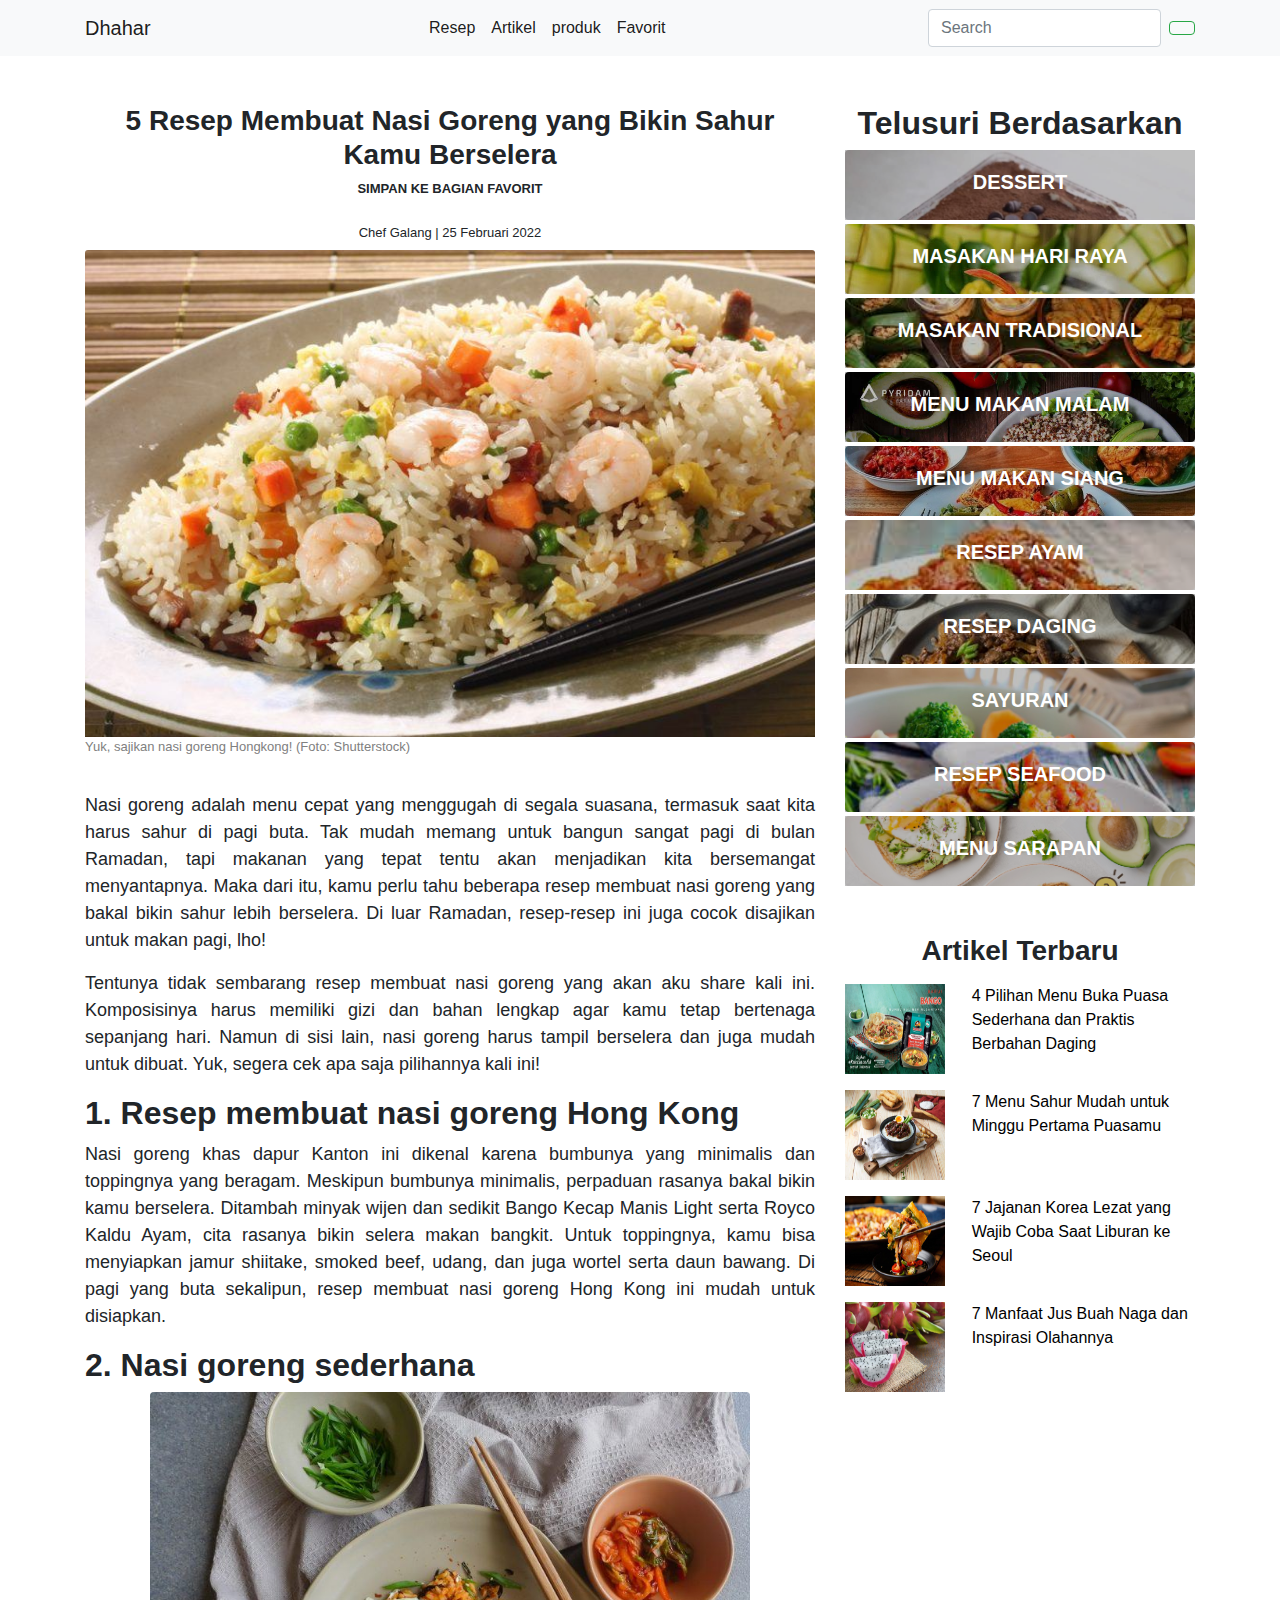
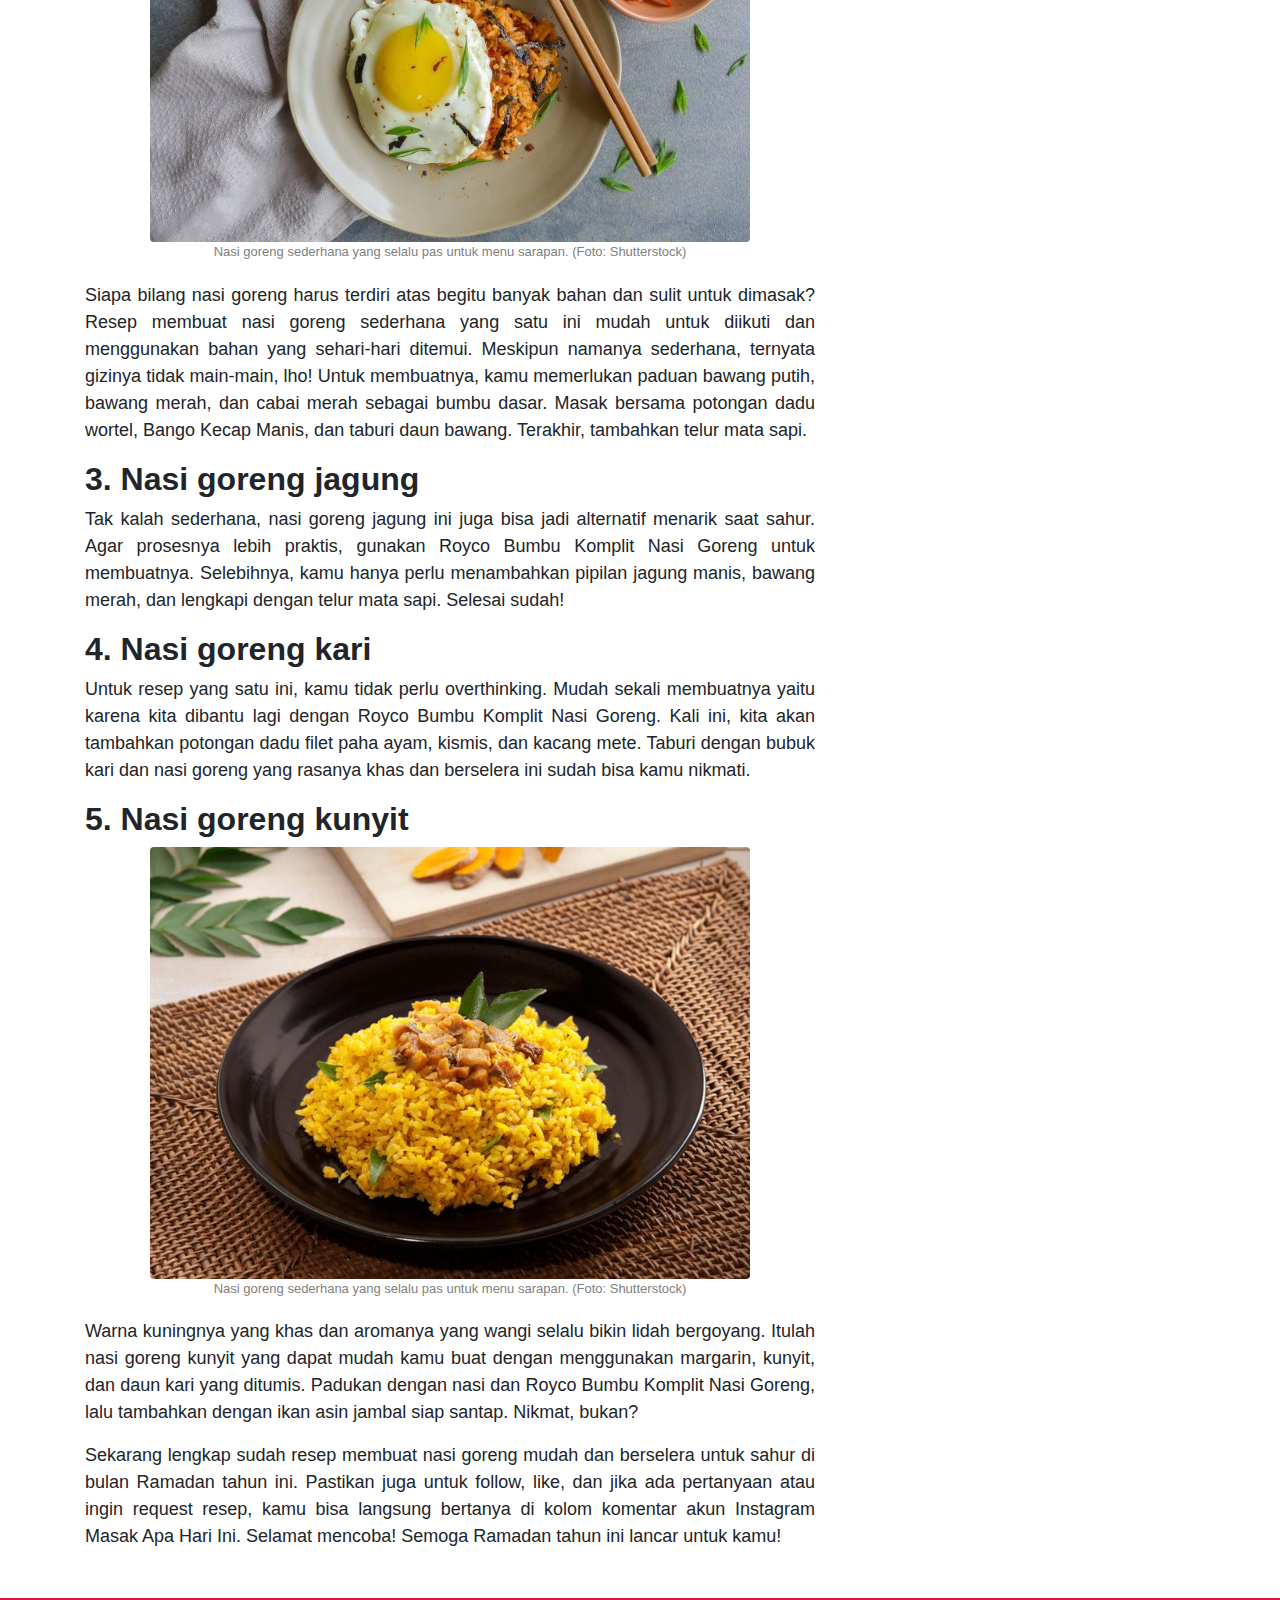
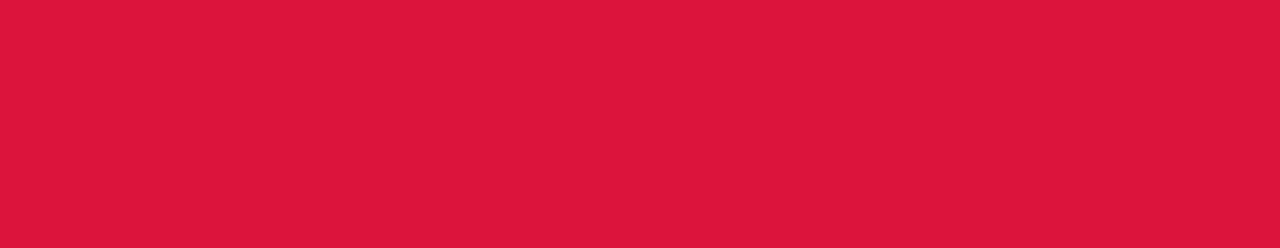
<file: isi_artikel.html>
<!DOCTYPE html>
<html lang="en">

<head>
    <meta charset="UTF-8">
    <meta http-equiv="X-UA-Compatible" content="IE=edge">
    <meta name="viewport" content="width=device-width, initial-scale=1.0">

    <!-- link bootstrap -->
    <link rel="stylesheet" href="css/bootstrap.css">

    <!-- link style tambahan -->
    <link rel="stylesheet" href="css/style.css">

    <!-- link fontawesome -->
    <link rel="stylesheet" href="https://pro.fontawesome.com/releases/v5.10.0/css/all.css"
        integrity="sha384-AYmEC3Yw5cVb3ZcuHtOA93w35dYTsvhLPVnYs9eStHfGJvOvKxVfELGroGkvsg+p" crossorigin="anonymous" />

    <title>Document</title>
</head>

<body>

    <!-- navbar -->
    <nav class="navbar navbar-expand-lg navbar-light bg-light sticky-top">
        <div class="container">
            <a class="navbar-brand" href="#">Dhahar</a>
            <button class="navbar-toggler" type="button" data-toggle="collapse" data-target="#navbarSupportedContent"
                aria-controls="navbarSupportedContent" aria-expanded="false" aria-label="Toggle navigation">
                <span class="navbar-toggler-icon"></span>
            </button>

            <div class="collapse navbar-collapse " id="navbarSupportedContent">
                <ul class="navbar-nav mr-auto ml-auto">
                    <li class="nav-item active">
                        <a class="nav-link" href="index.html">Resep <span class="sr-only">(current)</span></a>
                    </li>
                    <li class="nav-item active">
                        <a class="nav-link" href="artikel.html">Artikel</a>
                    </li>
                    <li class="nav-item active">
                        <a class="nav-link" href="produk.html">produk</a>
                    </li>
                    <li class="nav-item active">
                        <a class="nav-link" href="faforit.html">Favorit</a>
                    </li>
                </ul>
            </div>
            <form class="form-inline my-2 my-lg-0">
                <input class="form-control mr-sm-2" type="search" placeholder="Search" aria-label="Search">
                <button class="btn btn-outline-success my-2 my-sm-0" type="submit"><i class="fa fa-search"></i></button>
            </form>

        </div>
    </nav>
    <!-- akhir navbar -->

    <div class="container mt-5">
        <div class="row">
            <div class="col-md-8">
                <h3 style="text-align: center;">
                    <b>5 Resep Membuat Nasi Goreng yang Bikin Sahur Kamu Berselera</b>
                </h3>
                <div align="center">
                    <p style="font-size: small;"><b><i class="far fa-heart"></i> SIMPAN KE BAGIAN FAVORIT</b></p>
                </div>
                <div class="mt-4" align="center">
                    <p class="card-text xx-large" style=" font-size: small;">
                        Chef Galang | 25 Februari 2022
                    </p>
                </div>

                <!--  artikel-->
                <div class="row mt-2">
                    <div class="col-md-12">
                        <div class="card">
                            <img class="card-img-top" src="img/artikel/nasgor.jpg" alt="Card image cap">
                            <div>
                                <p style="font-size: small ;color: grey;">Yuk, sajikan nasi goreng Hongkong! (Foto:
                                    Shutterstock)</p>
                            </div>
                            <div class="card-body">
                                <p class="card-text" align="justify" style="font-size: large;">Nasi goreng adalah menu
                                    cepat yang menggugah di segala suasana, termasuk saat kita harus sahur di pagi buta.
                                    Tak mudah
                                    memang untuk bangun sangat pagi di bulan Ramadan, tapi makanan yang tepat tentu akan
                                    menjadikan kita bersemangat
                                    menyantapnya. Maka dari itu, kamu perlu tahu beberapa resep membuat nasi goreng yang
                                    bakal bikin sahur lebih berselera.
                                    Di luar Ramadan, resep-resep ini juga cocok disajikan untuk makan pagi, lho!

                                <p class="card-text" align="justify" style="font-size: large;">
                                    Tentunya tidak sembarang resep membuat nasi goreng yang akan aku share kali ini.
                                    Komposisinya harus memiliki gizi dan
                                    bahan lengkap agar kamu tetap bertenaga sepanjang hari. Namun di sisi lain, nasi
                                    goreng harus tampil berselera dan juga
                                    mudah untuk dibuat. Yuk, segera cek apa saja pilihannya kali ini!
                                </p>

                                <h2>
                                    <strong>
                                        1. Resep membuat nasi goreng Hong Kong
                                    </strong>
                                </h2>

                                <p class="card-text" align="justify" style="font-size: large;">
                                    Nasi goreng khas dapur Kanton ini dikenal karena bumbunya yang minimalis dan
                                    toppingnya yang beragam. Meskipun bumbunya
                                    minimalis, perpaduan rasanya bakal bikin kamu berselera. Ditambah minyak wijen dan
                                    sedikit Bango Kecap Manis Light serta
                                    Royco Kaldu Ayam, cita rasanya bikin selera makan bangkit. Untuk toppingnya, kamu
                                    bisa menyiapkan jamur shiitake, smoked
                                    beef, udang, dan juga wortel serta daun bawang. Di pagi yang buta sekalipun, resep
                                    membuat nasi goreng Hong Kong ini
                                    mudah untuk disiapkan.
                                </p>

                                <h2>
                                    <strong>
                                        2. Nasi goreng sederhana
                                    </strong>
                                </h2>

                                <div class="text-center mt-2" style="margin-bottom: 20px;">
                                    <img src="img/artikel/nasgorsederhana.jpg" class="rounded" alt="..."
                                        style="width: 600px;">
                                    <p style="font-size: small ;color: grey;">Nasi goreng sederhana yang selalu pas
                                        untuk menu sarapan. (Foto: Shutterstock)</p>
                                </div>

                                <p class="card-text" align="justify" style="font-size: large;">
                                    Siapa bilang nasi goreng harus terdiri atas begitu banyak bahan dan sulit untuk
                                    dimasak? Resep membuat nasi goreng
                                    sederhana yang satu ini mudah untuk diikuti dan menggunakan bahan yang sehari-hari
                                    ditemui. Meskipun namanya sederhana,
                                    ternyata gizinya tidak main-main, lho! Untuk membuatnya, kamu memerlukan paduan
                                    bawang putih, bawang merah, dan cabai
                                    merah sebagai bumbu dasar. Masak bersama potongan dadu wortel, Bango Kecap Manis,
                                    dan taburi daun bawang. Terakhir,
                                    tambahkan telur mata sapi.
                                </p>

                                <h2>
                                    <strong>
                                        3. Nasi goreng jagung
                                    </strong>
                                </h2>

                                <p class="card-text" align="justify" style="font-size: large;">
                                    Tak kalah sederhana, nasi goreng jagung ini juga bisa jadi alternatif menarik saat
                                    sahur. Agar prosesnya lebih praktis,
                                    gunakan Royco Bumbu Komplit Nasi Goreng untuk membuatnya. Selebihnya, kamu hanya
                                    perlu menambahkan pipilan jagung manis,
                                    bawang merah, dan lengkapi dengan telur mata sapi. Selesai sudah!

                                </p>

                                <h2>
                                    <strong>
                                        4. Nasi goreng kari
                                    </strong>
                                </h2>

                                <p class="card-text" align="justify" style="font-size: large;">
                                    Untuk resep yang satu ini, kamu tidak perlu overthinking. Mudah sekali membuatnya
                                    yaitu karena kita dibantu lagi dengan
                                    Royco Bumbu Komplit Nasi Goreng. Kali ini, kita akan tambahkan potongan dadu filet
                                    paha ayam, kismis, dan kacang mete.
                                    Taburi dengan bubuk kari dan nasi goreng yang rasanya khas dan berselera ini sudah
                                    bisa kamu nikmati.

                                </p>

                                <h2>
                                    <strong>
                                        5. Nasi goreng kunyit
                                    </strong>
                                </h2>

                                <div class="text-center mt-2" style="margin-bottom: 20px;">
                                    <img src="img/artikel/nasgorkunyit.jpg" class="rounded" alt="..."
                                        style="width: 600px;">
                                    <p style="font-size: small ;color: grey;">Nasi goreng sederhana yang selalu pas
                                        untuk menu sarapan. (Foto: Shutterstock)</p>
                                </div>

                                <p class="card-text" align="justify" style="font-size: large;">
                                    Warna kuningnya yang khas dan aromanya yang wangi selalu bikin lidah bergoyang.
                                    Itulah nasi goreng kunyit yang dapat
                                    mudah kamu buat dengan menggunakan margarin, kunyit, dan daun kari yang ditumis.
                                    Padukan dengan nasi dan Royco Bumbu
                                    Komplit Nasi Goreng, lalu tambahkan dengan ikan asin jambal siap santap. Nikmat,
                                    bukan?
                                </p>
                                <p class="card-text" align="justify" style="font-size: large;">
                                    Sekarang lengkap sudah resep membuat nasi goreng mudah dan berselera untuk sahur di
                                    bulan Ramadan tahun ini. Pastikan
                                    juga untuk follow, like, dan jika ada pertanyaan atau ingin request resep, kamu bisa
                                    langsung bertanya di kolom komentar
                                    akun Instagram Masak Apa Hari Ini. Selamat mencoba! Semoga Ramadan tahun ini lancar
                                    untuk kamu!
                                </p>
                            </div>
                        </div>
                    </div>
                </div>
                <!-- akhir artikel-->
            </div>


            <!-- Menu -->
            <div class="col-md-4">
                <h3 style="text-align: center; font-size: xx-large;">
                    <b>Telusuri Berdasarkan</b>
                </h3>
                <div class="card mt-1" style="background: url(img/dessert.jpg); height: 70px; background-size: cover;">
                    <a href="#" style="text-decoration: none;">
                        <div class="card-body" style="background-color: rgba(0, 0, 0, 0.246); height: 70px;">
                            <h5 align="center" style="color: white;"><b>DESSERT</b></h5>
                        </div>
                    </a>
                </div>
                <div class="card mt-1"
                    style="background: url(img/hariraya.jpeg); height: 70px; background-size: cover;">
                    <a href="#" style="text-decoration: none;">
                        <div class="card-body" style="background-color: rgba(0, 0, 0, 0.246); height: 70px;">
                            <h5 align="center" style="color: white;"><b>MASAKAN HARI RAYA</b></h5>
                        </div>
                    </a>
                </div>
                <div class="card mt-1" style="background: url(img/tradisi.jpeg); height: 70px; background-size: cover;">
                    <a href="#" style="text-decoration: none;">
                        <div class="card-body" style="background-color: rgba(0, 0, 0, 0.246); height: 70px;">
                            <h5 align="center" style="color: white;"><b>MASAKAN TRADISIONAL</b></h5>
                        </div>
                    </a>
                </div>
                <div class="card mt-1" style="background: url(img/malam.jpg); height: 70px; background-size: cover;">
                    <a href="#" style="text-decoration: none;">
                        <div class="card-body" style="background-color: rgba(0, 0, 0, 0.246); height: 70px;">
                            <h5 align="center" style="color: white;"><b>MENU MAKAN MALAM</b></h5>
                        </div>
                    </a>
                </div>
                <div class="card mt-1" style="background: url(img/siang.jpg); height: 70px; background-size: cover;">
                    <a href="#" style="text-decoration: none;">
                        <div class="card-body" style="background-color: rgba(0, 0, 0, 0.246); height: 70px;">
                            <h5 align="center" style="color: white;"><b>MENU MAKAN SIANG</b></h5>
                        </div>
                    </a>
                </div>
                <div class="card mt-1" style="background: url(img/ayam.jpeg); height: 70px; background-size: cover;">
                    <a href="#" style="text-decoration: none;">
                        <div class="card-body" style="background-color: rgba(0, 0, 0, 0.246); height: 70px;">
                            <h5 align="center" style="color: white;"><b>RESEP AYAM</b></h5>
                        </div>
                    </a>
                </div>
                <div class="card mt-1" style="background: url(img/daging.jpg); height: 70px; background-size: cover;">
                    <a href="#" style="text-decoration: none;">
                        <div class="card-body" style="background-color: rgba(0, 0, 0, 0.246); height: 70px;">
                            <h5 align="center" style="color: white;"><b>RESEP DAGING</b></h5>
                        </div>
                    </a>
                </div>
                <div class="card mt-1" style="background: url(img/sayuran.jpg); height: 70px; background-size: cover;">
                    <a href="#" style="text-decoration: none;">
                        <div class="card-body" style="background-color: rgba(0, 0, 0, 0.246); height: 70px;">
                            <h5 align="center" style="color: white;"><b>SAYURAN</b></h5>
                        </div>
                    </a>
                </div>
                <div class="card mt-1" style="background: url(img/seafood.jpeg); height: 70px; background-size: cover;">
                    <a href="#" style="text-decoration: none;">
                        <div class="card-body" style="background-color: rgba(0, 0, 0, 0.246); height: 70px;">
                            <h5 align="center" style="color: white;"><b>RESEP SEAFOOD</b></h5>
                        </div>
                    </a>
                </div>
                <div class="card mt-1" style="background: url(img/pagi.jpg); height: 70px; background-size: cover;">
                    <a href="#" style="text-decoration: none;">
                        <div class="card-body" style="background-color: rgba(0, 0, 0, 0.246); height: 70px;">
                            <h5 align="center" style="color: white;"><b>MENU SARAPAN</b></h5>
                        </div>
                    </a>
                </div>
                <!-- akhir menu -->

                <!-- artikel -->
                <div class="row mt-5">
                    <div class="col-md-12">
                        <h3 align="center">
                            <b>Artikel Terbaru</b>
                        </h3>
                        <a href="#" style="text-decoration: none; color: black;">
                            <div class="row mt-3">
                                <div class="col-md-4">
                                    <img src="img/img/art1.jpg" alt="" style="width: 100px;height: 90px;">
                                </div>
                                <div class="col-md-8">
                                    <p>4 Pilihan Menu Buka Puasa Sederhana dan Praktis Berbahan Daging</p>
                                </div>
                            </div>
                        </a>
                        <a href="#" style="text-decoration: none; color: black;">
                            <div class="row mt-3">
                                <div class="col-md-4">
                                    <img src="img/img/art2.jpg" alt="" style="width: 100px; height: 90px;">
                                </div>
                                <div class="col-md-8">
                                    <p>7 Menu Sahur Mudah untuk Minggu Pertama Puasamu</p>
                                </div>
                            </div>
                        </a>
                        <a href="#" style="text-decoration: none; color: black;">
                            <div class="row mt-3">
                                <div class="col-md-4">
                                    <img src="img/img/art3.jpg" alt="" style="width: 100px;height: 90px;">
                                </div>
                                <div class="col-md-8">
                                    <p>7 Jajanan Korea Lezat yang Wajib Coba Saat Liburan ke Seoul</p>
                                </div>
                            </div>
                        </a>
                        <a href="#" style="text-decoration: none; color: black;">
                            <div class="row mt-3">
                                <div class="col-md-4">
                                    <img src="img/img/art4.jpg" alt="" style="width: 100px;height: 90px;">
                                </div>
                                <div class="col-md-8">
                                    <p>7 Manfaat Jus Buah Naga dan Inspirasi Olahannya</p>
                                </div>
                            </div>
                        </a>
                    </div>
                </div>
            </div>
        </div>
    </div>
    <!-- footer -->
    <div class="container-fluid">
        <div class="row mt-5">
            <div class="col-md-12" style="background-color: crimson; height: 250px;">
                <div>

                </div>
            </div>
        </div>
    </div>
    <!-- akhir footer -->

    <script src="https://code.jquery.com/jquery-3.3.1.slim.min.js"
        integrity="sha384-q8i/X+965DzO0rT7abK41JStQIAqVgRVzpbzo5smXKp4YfRvH+8abtTE1Pi6jizo"
        crossorigin="anonymous"></script>
    <script src="https://cdnjs.cloudflare.com/ajax/libs/popper.js/1.14.3/umd/popper.min.js"
        integrity="sha384-ZMP7rVo3mIykV+2+9J3UJ46jBk0WLaUAdn689aCwoqbBJiSnjAK/l8WvCWPIPm49"
        crossorigin="anonymous"></script>
    <script src="https://stackpath.bootstrapcdn.com/bootstrap/4.1.3/js/bootstrap.min.js"
        integrity="sha384-ChfqqxuZUCnJSK3+MXmPNIyE6ZbWh2IMqE241rYiqJxyMiZ6OW/JmZQ5stwEULTy"
        crossorigin="anonymous"></script>

</body>

</html>
</file>
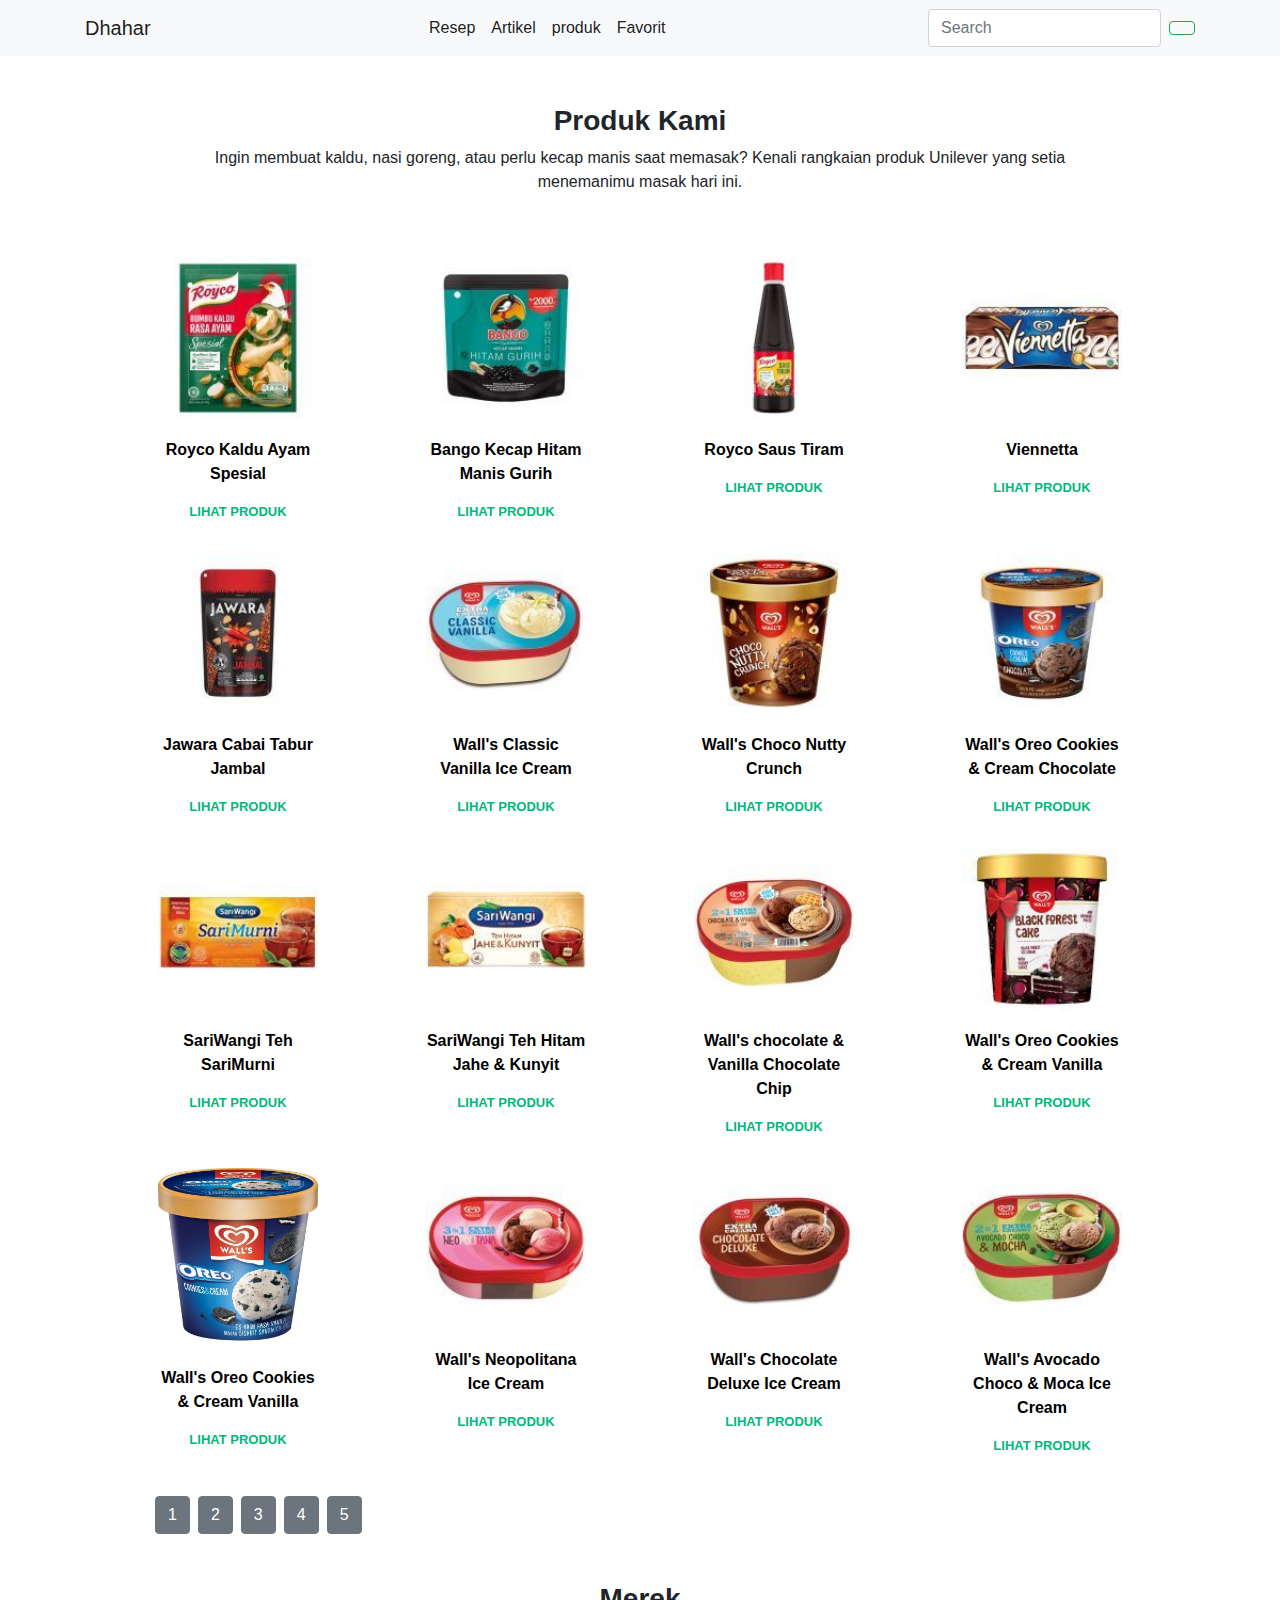
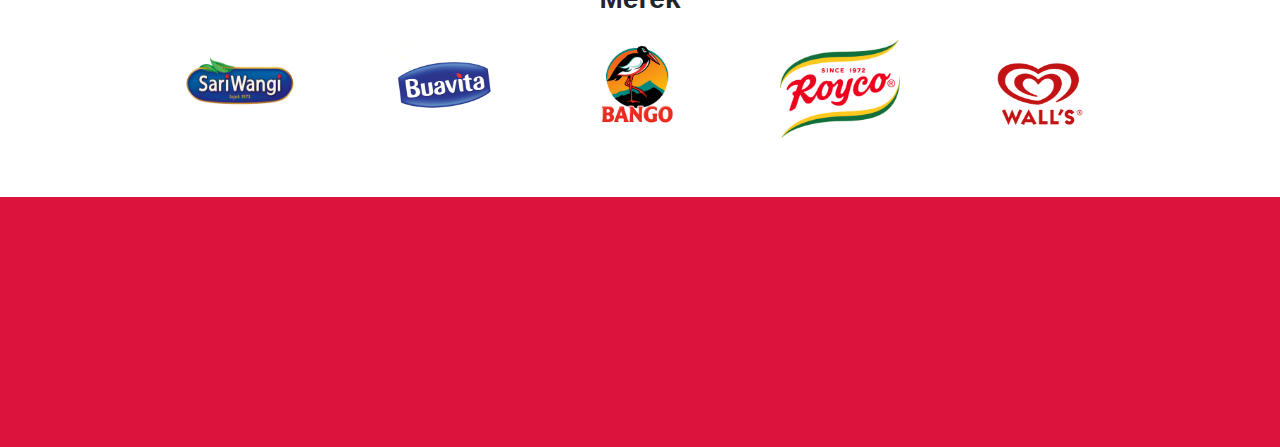
<file: produk.html>
<!DOCTYPE html>
<html lang="en">

<head>
    <meta charset="UTF-8">
    <meta http-equiv="X-UA-Compatible" content="IE=edge">
    <meta name="viewport" content="width=device-width, initial-scale=1.0">

    <!-- link bootstrap -->
    <link rel="stylesheet" href="css/bootstrap.css">

    <!-- link style tambahan -->
    <link rel="stylesheet" href="css/style.css">

    <!-- link fontawesome -->
    <link rel="stylesheet" href="https://pro.fontawesome.com/releases/v5.10.0/css/all.css"
        integrity="sha384-AYmEC3Yw5cVb3ZcuHtOA93w35dYTsvhLPVnYs9eStHfGJvOvKxVfELGroGkvsg+p" crossorigin="anonymous" />

    <title>Document</title>
</head>

<body>

    <!-- navbar -->
    <nav class="navbar navbar-expand-lg navbar-light bg-light sticky-top">
        <div class="container">
            <a class="navbar-brand" href="#">Dhahar</a>
            <button class="navbar-toggler" type="button" data-toggle="collapse" data-target="#navbarSupportedContent"
                aria-controls="navbarSupportedContent" aria-expanded="false" aria-label="Toggle navigation">
                <span class="navbar-toggler-icon"></span>
            </button>

            <div class="collapse navbar-collapse " id="navbarSupportedContent">
                <ul class="navbar-nav mr-auto ml-auto">
                    <li class="nav-item active">
                        <a class="nav-link" href="index.html">Resep <span class="sr-only">(current)</span></a>
                    </li>
                    <li class="nav-item active">
                        <a class="nav-link" href="artikel.html">Artikel</a>
                    </li>
                    <li class="nav-item active">
                        <a class="nav-link" href="produk.html">produk</a>
                    </li>
                    <li class="nav-item active">
                        <a class="nav-link" href="faforit.html">Favorit</a>
                    </li>
                </ul>
            </div>
            <form class="form-inline my-2 my-lg-0">
                <input class="form-control mr-sm-2" type="search" placeholder="Search" aria-label="Search">
                <button class="btn btn-outline-success my-2 my-sm-0" type="submit"><i class="fa fa-search"></i></button>
            </form>

        </div>
    </nav>
    <!-- akhir navbar -->

    <!-- produk -->
    <div class="container">
        <div class="row">
            <div class="col-md-12">
                <div class="text-center mt-5">
                    <h3>
                        <strong>
                            Produk Kami
                        </strong>
                    </h3>
                    <div style="padding-left: 80px; padding-right: 80px;">
                        <p>Ingin membuat kaldu, nasi goreng, atau perlu kecap manis saat memasak? Kenali rangkaian
                            produk
                            Unilever yang setia
                            menemanimu masak hari ini.
                        </p>
                    </div>
                </div>
                <div class="container">
                    <div class="row mt-5">
                        <div class="col-md-12" style="display: flex; justify-content: space-evenly; flex-wrap: wrap; ">
                            <a href="#" class="mt-3" style="text-decoration: none;">
                                <div class="card" style="width: 10rem; margin-left: 50px; margin-right: 50px;">
                                    <img class="card-img-top" src="img/produk/royco.jpg" alt="Card image cap">
                                    <div class="card-body">
                                        <p class="card-text" align="center" style="color: black;">
                                            <strong>
                                                Royco Kaldu Ayam Spesial
                                            </strong>
                                        </p>
                                        <p align="center" style="font-size: small; color: rgb(0, 185, 123);">
                                            <strong>
                                                LIHAT PRODUK
                                            </strong>
                                        </p>
                                    </div>
                                </div>
                            </a>

                            <a href="#" class="mt-3" style="text-decoration: none;">
                                <div class="card" style="width: 10rem; margin-left: 50px; margin-right: 50px;">
                                    <img class="card-img-top" src="img/produk/bango.jpg" alt="Card image cap">
                                    <div class="card-body">
                                        <p class="card-text" align="center" style="color: black;">
                                            <strong>
                                                Bango Kecap Hitam Manis Gurih
                                            </strong>
                                        </p>
                                        <p align="center" style="font-size: small; color: rgb(0, 185, 123);">
                                            <strong>
                                                LIHAT PRODUK
                                            </strong>
                                        </p>
                                    </div>
                                </div>
                            </a>

                            <a href="#" class="mt-3" style="text-decoration: none;">
                                <div class="card" style="width: 10rem; margin-left: 50px; margin-right: 50px;">
                                    <img class="card-img-top" src="img/produk/roycosaustirma.jpg" alt="Card image cap">
                                    <div class="card-body">
                                        <p class="card-text" align="center" style="color: black;">
                                            <strong>
                                                Royco Saus Tiram
                                            </strong>
                                        </p>
                                        <p align="center" style="font-size: small; color: rgb(0, 185, 123);">
                                            <strong>
                                                LIHAT PRODUK
                                            </strong>
                                        </p>
                                    </div>
                                </div>
                            </a>

                            <a href="#" class="mt-3" style="text-decoration: none;">
                                <div class="card" style="width: 10rem; margin-left: 50px; margin-right: 50px;">
                                    <img class="card-img-top" src="img/produk/vienetta.jpg" alt="Card image cap">
                                    <div class="card-body">
                                        <p class="card-text" align="center" style="color: black;">
                                            <strong>
                                                Viennetta
                                            </strong>
                                        </p>
                                        <p align="center" style="font-size: small; color: rgb(0, 185, 123);">
                                            <strong>
                                                LIHAT PRODUK
                                            </strong>
                                        </p>
                                    </div>
                                </div>
                            </a>

                            <a href="#" class="mt-3" style="text-decoration: none;">
                                <div class="card" style="width: 10rem; margin-left: 50px; margin-right: 50px;">
                                    <img class="card-img-top" src="img/produk/jawara.jpg" alt="Card image cap">
                                    <div class="card-body">
                                        <p class="card-text" align="center" style="color: black;">
                                            <strong>
                                                Jawara Cabai Tabur Jambal
                                            </strong>
                                        </p>
                                        <p align="center" style="font-size: small; color: rgb(0, 185, 123);">
                                            <strong>
                                                LIHAT PRODUK
                                            </strong>
                                        </p>
                                    </div>
                                </div>
                            </a>

                            <a href="#" class="mt-3" style="text-decoration: none;">
                                <div class="card" style="width: 10rem; margin-left: 50px; margin-right: 50px;">
                                    <img class="card-img-top" src="img/produk/wallsvanila.jpg" alt="Card image cap">
                                    <div class="card-body">
                                        <p class="card-text" align="center" style="color: black;">
                                            <strong>
                                                Wall's Classic Vanilla Ice Cream
                                            </strong>
                                        </p>
                                        <p align="center" style="font-size: small; color: rgb(0, 185, 123);">
                                            <strong>
                                                LIHAT PRODUK
                                            </strong>
                                        </p>
                                    </div>
                                </div>
                            </a>

                            <a href="#" class="mt-3" style="text-decoration: none;">
                                <div class="card" style="width: 10rem; margin-left: 50px; margin-right: 50px;">
                                    <img class="card-img-top" src="img/produk/wallschococrunch.jpg"
                                        alt="Card image cap">
                                    <div class="card-body">
                                        <p class="card-text" align="center" style="color: black;">
                                            <strong>
                                                Wall's Choco Nutty Crunch
                                            </strong>
                                        </p>
                                        <p align="center" style="font-size: small; color: rgb(0, 185, 123);">
                                            <strong>
                                                LIHAT PRODUK
                                            </strong>
                                        </p>
                                    </div>
                                </div>
                            </a>

                            <a href="#" class="mt-3" style="text-decoration: none;">
                                <div class="card" style="width: 10rem; margin-left: 50px; margin-right: 50px;">
                                    <img class="card-img-top" src="img/produk/wallsoreo.jpg" alt="Card image cap">
                                    <div class="card-body">
                                        <p class="card-text" align="center" style="color: black;">
                                            <strong>
                                                Wall's Oreo Cookies & Cream Chocolate
                                            </strong>
                                        </p>
                                        <p align="center" style="font-size: small; color: rgb(0, 185, 123);">
                                            <strong>
                                                LIHAT PRODUK
                                            </strong>
                                        </p>
                                    </div>
                                </div>
                            </a>

                            <a href="#" class="mt-3" style="text-decoration: none;">
                                <div class="card" style="width: 10rem; margin-left: 50px; margin-right: 50px;">
                                    <img class="card-img-top" src="img/produk/sariwangimurni.jpg" alt="Card image cap">
                                    <div class="card-body">
                                        <p class="card-text" align="center" style="color: black;">
                                            <strong>
                                                SariWangi Teh SariMurni
                                            </strong>
                                        </p>
                                        <p align="center" style="font-size: small; color: rgb(0, 185, 123);">
                                            <strong>
                                                LIHAT PRODUK
                                            </strong>
                                        </p>
                                    </div>
                                </div>
                            </a>

                            <a href="#" class="mt-3" style="text-decoration: none;">
                                <div class="card" style="width: 10rem; margin-left: 50px; margin-right: 50px;">
                                    <img class="card-img-top" src="img/produk/sariwangijahekunyit.jpg"
                                        alt="Card image cap">
                                    <div class="card-body">
                                        <p class="card-text" align="center" style="color: black;">
                                            <strong>
                                                SariWangi Teh Hitam Jahe & Kunyit
                                            </strong>
                                        </p>
                                        <p align="center" style="font-size: small; color: rgb(0, 185, 123);">
                                            <strong>
                                                LIHAT PRODUK
                                            </strong>
                                        </p>
                                    </div>
                                </div>
                            </a>

                            <a href="#" class="mt-3" style="text-decoration: none;">
                                <div class="card" style="width: 10rem; margin-left: 50px; margin-right: 50px;">
                                    <img class="card-img-top" src="img/produk/wallschocovanila.jpg"
                                        alt="Card image cap">
                                    <div class="card-body">
                                        <p class="card-text" align="center" style="color: black;">
                                            <strong>
                                                Wall's chocolate & Vanilla Chocolate Chip
                                            </strong>
                                        </p>
                                        <p align="center" style="font-size: small; color: rgb(0, 185, 123);">
                                            <strong>
                                                LIHAT PRODUK
                                            </strong>
                                        </p>
                                    </div>
                                </div>
                            </a>

                            <a href="#" class="mt-3" style="text-decoration: none;">
                                <div class="card" style="width: 10rem; margin-left: 50px; margin-right: 50px;">
                                    <img class="card-img-top" src="img/produk/wallsblackforest.jpg"
                                        alt="Card image cap">
                                    <div class="card-body">
                                        <p class="card-text" align="center" style="color: black;">
                                            <strong>
                                                Wall's Oreo Cookies & Cream Vanilla
                                            </strong>
                                        </p>
                                        <p align="center" style="font-size: small; color: rgb(0, 185, 123);">
                                            <strong>
                                                LIHAT PRODUK
                                            </strong>
                                        </p>
                                    </div>
                                </div>
                            </a>

                            <a href="#" class="mt-3" style="text-decoration: none;">
                                <div class="card" style="width: 10rem; margin-left: 50px; margin-right: 50px;">
                                    <img class="card-img-top" src="img/produk/wallsoreocookies.jpg"
                                        alt="Card image cap">
                                    <div class="card-body">
                                        <p class="card-text" align="center" style="color: black;">
                                            <strong>
                                                Wall's Oreo Cookies & Cream Vanilla
                                            </strong>
                                        </p>
                                        <p align="center" style="font-size: small; color: rgb(0, 185, 123);">
                                            <strong>
                                                LIHAT PRODUK
                                            </strong>
                                        </p>
                                    </div>
                                </div>
                            </a>

                            <a href="#" class="mt-3" style="text-decoration: none;">
                                <div class="card" style="width: 10rem; margin-left: 50px; margin-right: 50px;">
                                    <img class="card-img-top" src="img/produk/wallsneopolitan.jpg" alt="Card image cap">
                                    <div class="card-body">
                                        <p class="card-text" align="center" style="color: black;">
                                            <strong>
                                                Wall's Neopolitana Ice Cream
                                            </strong>
                                        </p>
                                        <p align="center" style="font-size: small; color: rgb(0, 185, 123);">
                                            <strong>
                                                LIHAT PRODUK
                                            </strong>
                                        </p>
                                    </div>
                                </div>
                            </a>

                            <a href="#" class="mt-3" style="text-decoration: none;">
                                <div class="card" style="width: 10rem; margin-left: 50px; margin-right: 50px;">
                                    <img class="card-img-top" src="img/produk/wallschocodelux.jpg" alt="Card image cap">
                                    <div class="card-body">
                                        <p class="card-text" align="center" style="color: black;">
                                            <strong>
                                                Wall's Chocolate Deluxe Ice Cream
                                            </strong>
                                        </p>
                                        <p align="center" style="font-size: small; color: rgb(0, 185, 123);">
                                            <strong>
                                                LIHAT PRODUK
                                            </strong>
                                        </p>
                                    </div>
                                </div>
                            </a>

                            <a href="#" class="mt-3" style="text-decoration: none;">
                                <div class="card" style="width: 10rem; margin-left: 50px; margin-right: 50px;">
                                    <img class="card-img-top" src="img/produk/wallsavocadochoco.jpg"
                                        alt="Card image cap">
                                    <div class="card-body">
                                        <p class="card-text" align="center" style="color: black;">
                                            <strong>
                                                Wall's Avocado Choco & Moca Ice Cream
                                            </strong>
                                        </p>
                                        <p align="center" style="font-size: small; color: rgb(0, 185, 123);">
                                            <strong>
                                                LIHAT PRODUK
                                            </strong>
                                        </p>
                                    </div>
                                </div>
                            </a>
                        </div>
                    </div>
                    <div class="row mt-4" style="margin-left: 40px;">
                        <div class="col-md-12">
                            <div class="btn-toolbar" role="toolbar" aria-label="Toolbar with button groups">
                                <div class="btn-group mr-sm-2" role="group" aria-label="Third group">
                                    <button type="button" class="btn btn-secondary">1</button>
                                </div>
                                <div class="btn-group mr-sm-2" role="group" aria-label="Third group">
                                    <button type="button" class="btn btn-secondary">2</button>
                                </div>
                                <div class="btn-group mr-sm-2" role="group" aria-label="Third group">
                                    <button type="button" class="btn btn-secondary">3</button>
                                </div>
                                <div class="btn-group mr-sm-2" role="group" aria-label="Third group">
                                    <button type="button" class="btn btn-secondary">4</button>
                                </div>
                                <div class="btn-group mr-sm-2" role="group" aria-label="Third group">
                                    <button type="button" class="btn btn-secondary">5</button>
                                </div>
                            </div>
                        </div>
                    </div>
                    <div class="row mt-5">
                        <div class="col-md-12">
                            <h3 align="center">
                                <strong>
                                    Merek
                                </strong>
                            </h3>
                            <div class="row mt-4">
                                <div class="col-md-12"
                                    style="display: flex; justify-content: space-evenly; flex-wrap: wrap; ">
                                    <img src="img/merek/sariwangi-logo.png" alt="" width="120px" height="70px"
                                        style="margin-top:10px;">
                                    <img src="img/merek/buavita-logo.png" alt="" width="120px" height="80px">
                                    <img src="img/merek/bango-logo.png" alt="" width="120px" height="100px">
                                    <img src="img/merek/royco-logo.png" alt="" width="120px" height="100px">
                                    <img src="img/merek/walls-logo.png" alt="" width="120px" height="110px">
                                </div>
                            </div>
                        </div>
                    </div>

                </div>
            </div>
        </div>
    </div>
    <!-- akhir produk -->

    <!-- footer -->
    <div class="container-fluid">
        <div class="row mt-5">
            <div class="col-md-12" style="background-color: crimson; height: 250px;">
                <div>
                    <div class="row mt-5">
                        <div class="col-md-12" style="display: flex">
                            <div style="margin-left: 45%;">
                                <p style="font-size: xx-large; color: #fff;">
                                    <i class="fab fa-instagram"></i>
                                    &nbsp;
                                    <i class="fab fa-youtube"></i>
                                </p>
                            </div>
                        </div>
                    </div>
                    <div class="row">
                        <div class="col-md-12" style="display: flex">
                            <div style="margin-left: 45%;">
                                <p style="font-size: xx-large; color: #fff;">
                                    <i class="fab fa-instagram"></i>
                                    &nbsp;
                                    <i class="fab fa-youtube"></i>
                                </p>
                            </div>
                        </div>
                    </div>
                </div>
            </div>
        </div>
    </div>
    </div>
    </div>
    <!-- akhir footer -->

    <script src="https://code.jquery.com/jquery-3.3.1.slim.min.js"
        integrity="sha384-q8i/X+965DzO0rT7abK41JStQIAqVgRVzpbzo5smXKp4YfRvH+8abtTE1Pi6jizo"
        crossorigin="anonymous"></script>
    <script src="https://cdnjs.cloudflare.com/ajax/libs/popper.js/1.14.3/umd/popper.min.js"
        integrity="sha384-ZMP7rVo3mIykV+2+9J3UJ46jBk0WLaUAdn689aCwoqbBJiSnjAK/l8WvCWPIPm49"
        crossorigin="anonymous"></script>
    <script src="https://stackpath.bootstrapcdn.com/bootstrap/4.1.3/js/bootstrap.min.js"
        integrity="sha384-ChfqqxuZUCnJSK3+MXmPNIyE6ZbWh2IMqE241rYiqJxyMiZ6OW/JmZQ5stwEULTy"
        crossorigin="anonymous"></script>

</body>

</html>
</file>
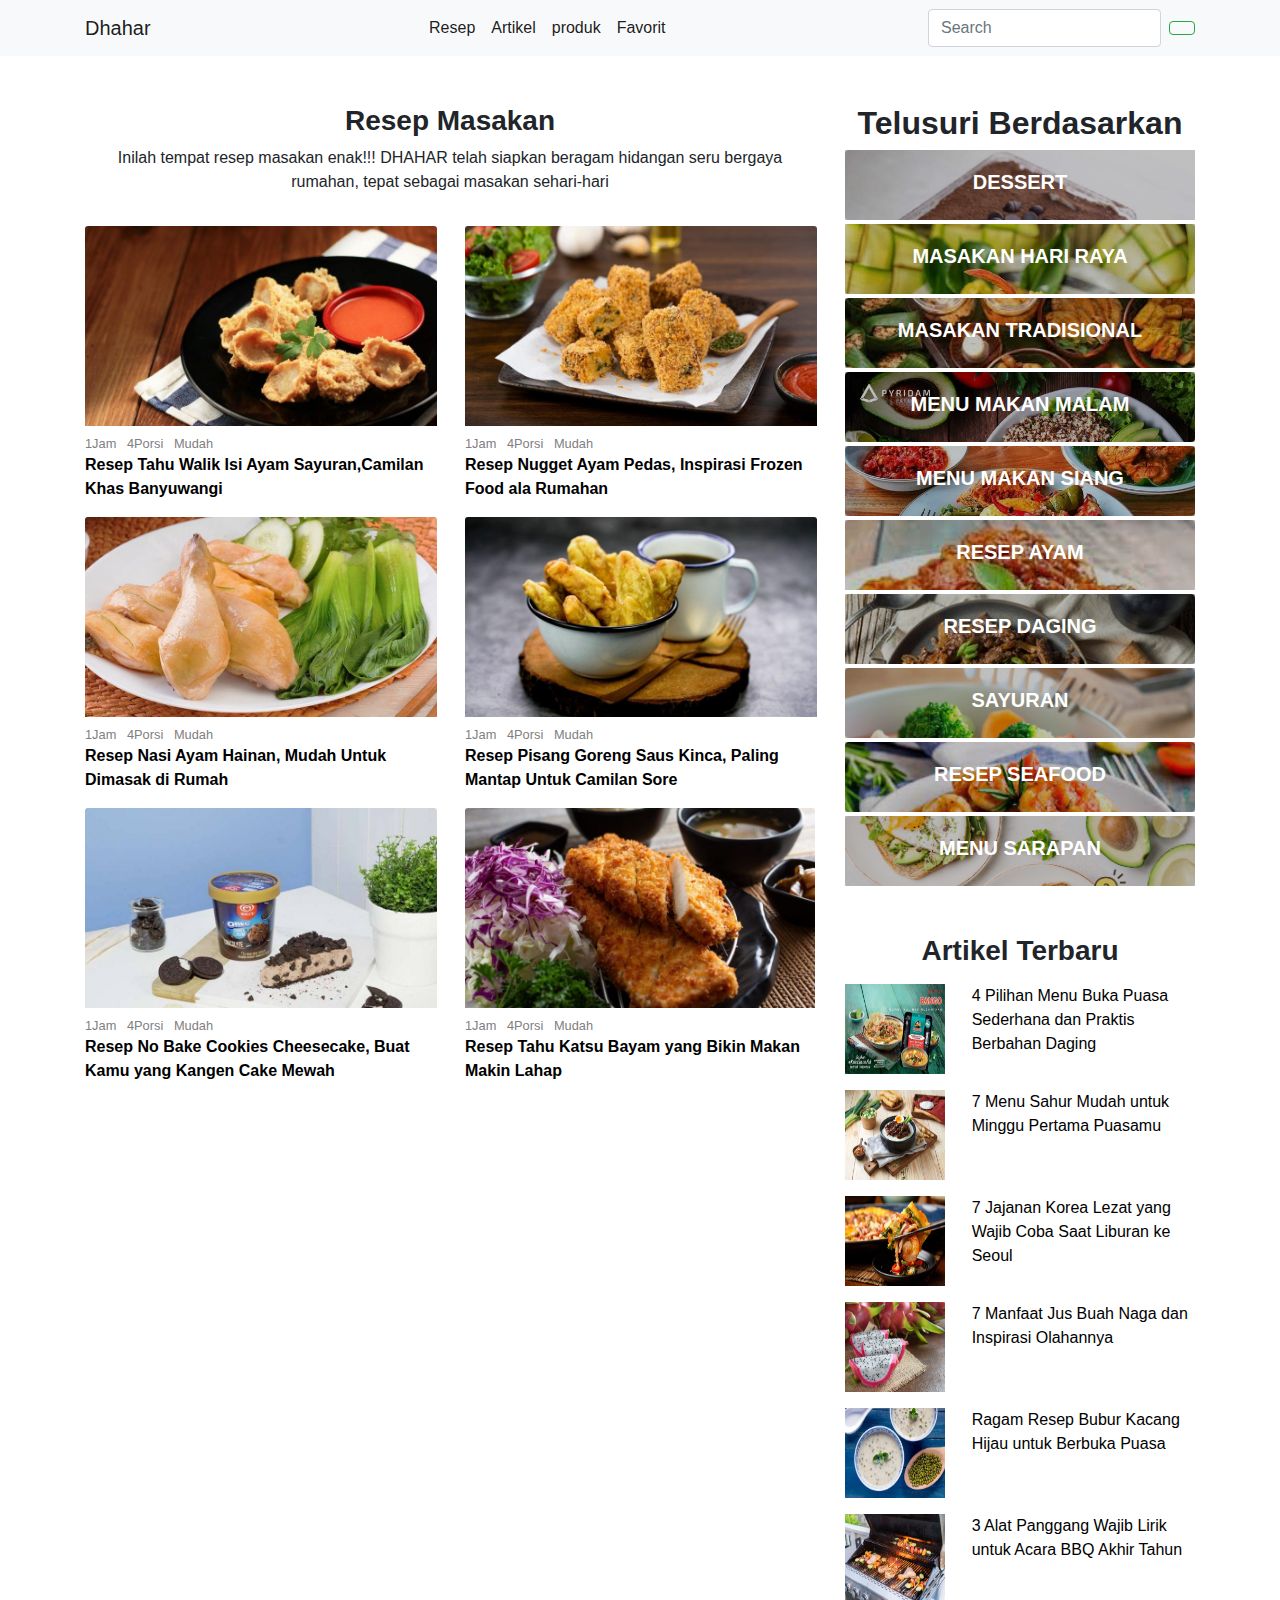
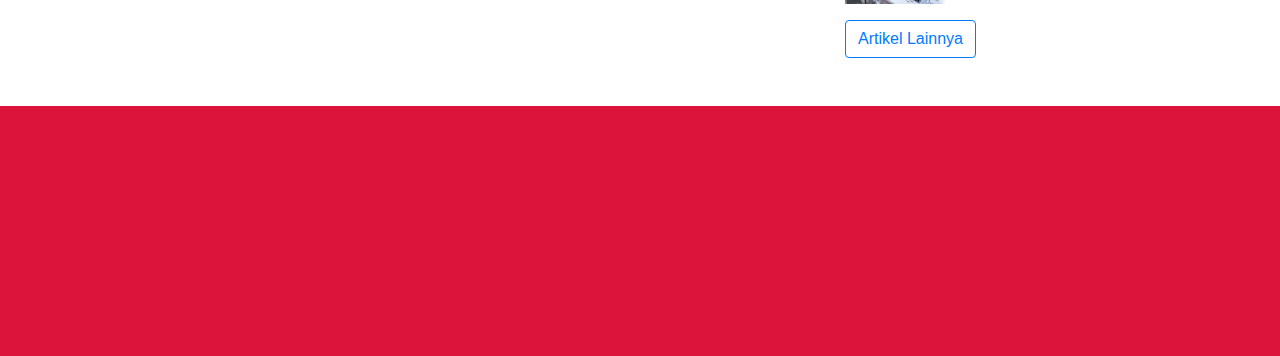
<file: resep.html>
<!DOCTYPE html>
<html lang="en">

<head>
    <meta charset="UTF-8">
    <meta http-equiv="X-UA-Compatible" content="IE=edge">
    <meta name="viewport" content="width=device-width, initial-scale=1.0">

    <!-- link bootstrap -->
    <link rel="stylesheet" href="css/bootstrap.css">

    <!-- link style tambahan -->
    <link rel="stylesheet" href="css/style.css">

    <!-- link fontawesome -->
    <link rel="stylesheet" href="https://pro.fontawesome.com/releases/v5.10.0/css/all.css"
        integrity="sha384-AYmEC3Yw5cVb3ZcuHtOA93w35dYTsvhLPVnYs9eStHfGJvOvKxVfELGroGkvsg+p" crossorigin="anonymous" />

    <title>Document</title>
</head>

<body>

    <!-- navbar -->
    <nav class="navbar navbar-expand-lg navbar-light bg-light sticky-top">
        <div class="container">
            <a class="navbar-brand" href="#">Dhahar</a>
            <button class="navbar-toggler" type="button" data-toggle="collapse" data-target="#navbarSupportedContent"
                aria-controls="navbarSupportedContent" aria-expanded="false" aria-label="Toggle navigation">
                <span class="navbar-toggler-icon"></span>
            </button>

            <div class="collapse navbar-collapse " id="navbarSupportedContent">
                <ul class="navbar-nav mr-auto ml-auto">
                    <li class="nav-item active">
                        <a class="nav-link" href="resep.html">Resep <span class="sr-only">(current)</span></a>
                    </li>
                    <li class="nav-item active">
                        <a class="nav-link" href="artikel.html">Artikel</a>
                    </li>
                    <li class="nav-item active">
                        <a class="nav-link" href="produk.html">produk</a>
                    </li>
                    <li class="nav-item active">
                        <a class="nav-link" href="faforit.html">Favorit</a>
                    </li>
                </ul>
            </div>
            <form class="form-inline my-2 my-lg-0">
                <input class="form-control mr-sm-2" type="search" placeholder="Search" aria-label="Search">
                <button class="btn btn-outline-success my-2 my-sm-0" type="submit"><i class="fa fa-search"></i></button>
            </form>

        </div>
    </nav>
    <!-- akhir navbar -->

    <div class="container mt-5">
        <div class="row">
            <div class="col-md-8">
                <h3 style="text-align: center;">
                    <b>Resep Masakan</b>
                </h3>
                <p style="text-align: center;">
                    Inilah tempat resep masakan enak!!! DHAHAR telah siapkan beragam hidangan seru bergaya rumahan,
                    tepat sebagai masakan sehari-hari
                </p>
                <!--  Resep -->
                <div class="row">
                    <div class="col-md-6 mt-3">
                        <div class="card" style="width: 22rem;">
                            <a href="deskripsi.html" style="color: black; text-decoration: none;">
                                <img class="card-img-top" src="img/img/tahuwaik.jpg" alt="Card image cap"
                                    style="height: 200px;">
                                <div class="card mt-2">
                                    <div>
                                        <p class="card-text small" style="color: grey;"><i class="fas fa-clock"></i>
                                            1Jam
                                            &nbsp<i class="fas fa-concierge-bell"></i> 4Porsi &nbsp;<i
                                                class="fas fa-hat-chef"></i>
                                            Mudah
                                        </p>
                                    </div>
                                    <p class="card-text">
                                        <b>Resep Tahu Walik Isi Ayam Sayuran,Camilan Khas Banyuwangi</b>
                                    </p>
                                </div>
                            </a>
                        </div>
                    </div>
                    <div class="col-md-6 mt-3">
                        <div class="card" style="width: 22rem;">
                            <a href="#" style="color: black;text-decoration: none;">
                                <img class="card-img-top" src="img/img/nugget.jpg" alt="Card image cap"
                                    style="height: 200px;">
                                <div class="card mt-2">
                                    <div>
                                        <p class="card-text small" style="color: grey;"><i class="fas fa-clock"></i>
                                            1Jam
                                            &nbsp<i class="fas fa-concierge-bell"></i> 4Porsi &nbsp;<i
                                                class="fas fa-hat-chef"></i>
                                            Mudah
                                        </p>
                                    </div>
                                    <p class="card-text">
                                        <b>Resep Nugget Ayam Pedas, Inspirasi Frozen Food ala Rumahan</b>
                                    </p>
                                </div>
                            </a>
                        </div>
                    </div>
                </div>
                <div class="row">
                    <div class="col-md-6 mt-3">
                        <div class="card" style="width: 22rem;">
                            <a href="#" style="color: black; text-decoration: none;">
                                <img class="card-img-top" src="img/img/nasi ayam.jpg" alt="Card image cap"
                                    style="height: 200px;">
                                <div class="card mt-2">
                                    <div>
                                        <p class="card-text small" style="color: grey;"><i class="fas fa-clock"></i>
                                            1Jam
                                            &nbsp<i class="fas fa-concierge-bell"></i> 4Porsi &nbsp;<i
                                                class="fas fa-hat-chef"></i>
                                            Mudah
                                        </p>
                                    </div>
                                    <p class="card-text">
                                        <b>Resep Nasi Ayam Hainan, Mudah Untuk Dimasak di Rumah</b>
                                    </p>
                                </div>
                            </a>
                        </div>
                    </div>
                    <div class="col-md-6 mt-3">
                        <div class="card" style="width: 22rem;">
                            <a href="#" style="color: black; text-decoration: none;">
                                <img class="card-img-top" src="img/img/pisanggoreng.jpg" alt="Card image cap"
                                    style="height: 200px;">
                                <div class="card mt-2">
                                    <div>
                                        <p class="card-text small" style="color: grey;"><i class="fas fa-clock"></i>
                                            1Jam
                                            &nbsp<i class="fas fa-concierge-bell"></i> 4Porsi &nbsp;<i
                                                class="fas fa-hat-chef"></i>
                                            Mudah
                                        </p>
                                    </div>
                                    <p class="card-text">
                                        <b>Resep Pisang Goreng Saus Kinca, Paling Mantap Untuk Camilan Sore</b>
                                    </p>
                                </div>
                            </a>
                        </div>
                    </div>
                </div>
                <div class="row">
                    <div class="col-md-6 mt-3">
                        <div class="card" style="width: 22rem;">
                            <a href="#" style="color: black; text-decoration: none;">
                                <img class="card-img-top" src="img/img/ice.jpg" alt="Card image cap"
                                    style="height: 200px;">
                                <div class="card mt-2">
                                    <div>
                                        <p class="card-text small" style="color: grey;"><i class="fas fa-clock"></i>
                                            1Jam
                                            &nbsp<i class="fas fa-concierge-bell"></i> 4Porsi &nbsp;<i
                                                class="fas fa-hat-chef"></i>
                                            Mudah
                                        </p>
                                    </div>
                                    <p class="card-text">
                                        <b>Resep No Bake Cookies Cheesecake, Buat Kamu yang Kangen Cake Mewah </b>
                                    </p>
                                </div>
                            </a>
                        </div>
                    </div>
                    <div class="col-md-6 mt-3">
                        <div class="card">
                            <a href="#" style="color: black; text-decoration: none;">
                                <img class="card-img-top" src="img/img/tahukatsu.jpg" alt="Card image cap"
                                    style="height: 200px;">
                                <div class="card mt-2">
                                    <div>
                                        <p class="card-text small" style="color: grey;"><i class="fas fa-clock"></i>
                                            1Jam
                                            &nbsp<i class="fas fa-concierge-bell"></i> 4Porsi &nbsp;<i
                                                class="fas fa-hat-chef"></i>
                                            Mudah
                                        </p>
                                    </div>
                                    <p class="card-text">
                                        <b>Resep Tahu Katsu Bayam yang Bikin Makan Makin Lahap</b>
                                    </p>
                                </div>
                            </a>
                        </div>
                    </div>
                </div>
            </div>
            <!-- akhir resep -->

            <!-- Menu -->
            <div class="col-md-4">
                <h3 style="text-align: center; font-size: xx-large;">
                    <b>Telusuri Berdasarkan</b>
                </h3>
                <div class="card mt-1" style="background: url(img/dessert.jpg); height: 70px; background-size: cover;">
                    <a href="#" style="text-decoration: none;">
                        <div class="card-body" style="background-color: rgba(0, 0, 0, 0.246); height: 70px;">
                            <h5 align="center" style="color: white;"><b>DESSERT</b></h5>
                        </div>
                    </a>
                </div>
                <div class="card mt-1"
                    style="background: url(img/hariraya.jpeg); height: 70px; background-size: cover;">
                    <a href="#" style="text-decoration: none;">
                        <div class="card-body" style="background-color: rgba(0, 0, 0, 0.246); height: 70px;">
                            <h5 align="center" style="color: white;"><b>MASAKAN HARI RAYA</b></h5>
                        </div>
                    </a>
                </div>
                <div class="card mt-1" style="background: url(img/tradisi.jpeg); height: 70px; background-size: cover;">
                    <a href="#" style="text-decoration: none;">
                        <div class="card-body" style="background-color: rgba(0, 0, 0, 0.246); height: 70px;">
                            <h5 align="center" style="color: white;"><b>MASAKAN TRADISIONAL</b></h5>
                        </div>
                    </a>
                </div>
                <div class="card mt-1" style="background: url(img/malam.jpg); height: 70px; background-size: cover;">
                    <a href="#" style="text-decoration: none;">
                        <div class="card-body" style="background-color: rgba(0, 0, 0, 0.246); height: 70px;">
                            <h5 align="center" style="color: white;"><b>MENU MAKAN MALAM</b></h5>
                        </div>
                    </a>
                </div>
                <div class="card mt-1" style="background: url(img/siang.jpg); height: 70px; background-size: cover;">
                    <a href="#" style="text-decoration: none;">
                        <div class="card-body" style="background-color: rgba(0, 0, 0, 0.246); height: 70px;">
                            <h5 align="center" style="color: white;"><b>MENU MAKAN SIANG</b></h5>
                        </div>
                    </a>
                </div>
                <div class="card mt-1" style="background: url(img/ayam.jpeg); height: 70px; background-size: cover;">
                    <a href="#" style="text-decoration: none;">
                        <div class="card-body" style="background-color: rgba(0, 0, 0, 0.246); height: 70px;">
                            <h5 align="center" style="color: white;"><b>RESEP AYAM</b></h5>
                        </div>
                    </a>
                </div>
                <div class="card mt-1" style="background: url(img/daging.jpg); height: 70px; background-size: cover;">
                    <a href="#" style="text-decoration: none;">
                        <div class="card-body" style="background-color: rgba(0, 0, 0, 0.246); height: 70px;">
                            <h5 align="center" style="color: white;"><b>RESEP DAGING</b></h5>
                        </div>
                    </a>
                </div>
                <div class="card mt-1" style="background: url(img/sayuran.jpg); height: 70px; background-size: cover;">
                    <a href="#" style="text-decoration: none;">
                        <div class="card-body" style="background-color: rgba(0, 0, 0, 0.246); height: 70px;">
                            <h5 align="center" style="color: white;"><b>SAYURAN</b></h5>
                        </div>
                    </a>
                </div>
                <div class="card mt-1" style="background: url(img/seafood.jpeg); height: 70px; background-size: cover;">
                    <a href="#" style="text-decoration: none;">
                        <div class="card-body" style="background-color: rgba(0, 0, 0, 0.246); height: 70px;">
                            <h5 align="center" style="color: white;"><b>RESEP SEAFOOD</b></h5>
                        </div>
                    </a>
                </div>
                <div class="card mt-1" style="background: url(img/pagi.jpg); height: 70px; background-size: cover;">
                    <a href="#" style="text-decoration: none;">
                        <div class="card-body" style="background-color: rgba(0, 0, 0, 0.246); height: 70px;">
                            <h5 align="center" style="color: white;"><b>MENU SARAPAN</b></h5>
                        </div>
                    </a>
                </div>
                <!-- akhir menu -->

                <!-- artikel -->
                <div class="row mt-5">
                    <div class="col-md-12">
                        <h3 align="center">
                            <b>Artikel Terbaru</b>
                        </h3>
                        <a href="#" style="text-decoration: none; color: black;">
                            <div class="row mt-3">
                                <div class="col-md-4">
                                    <img src="img/img/art1.jpg" alt="" style="width: 100px;height: 90px;">
                                </div>
                                <div class="col-md-8">
                                    <p>4 Pilihan Menu Buka Puasa Sederhana dan Praktis Berbahan Daging</p>
                                </div>
                            </div>
                        </a>
                        <a href="#" style="text-decoration: none; color: black;">
                            <div class="row mt-3">
                                <div class="col-md-4">
                                    <img src="img/img/art2.jpg" alt="" style="width: 100px; height: 90px;">
                                </div>
                                <div class="col-md-8">
                                    <p>7 Menu Sahur Mudah untuk Minggu Pertama Puasamu</p>
                                </div>
                            </div>
                        </a>
                        <a href="#" style="text-decoration: none; color: black;">
                            <div class="row mt-3">
                                <div class="col-md-4">
                                    <img src="img/img/art3.jpg" alt="" style="width: 100px;height: 90px;">
                                </div>
                                <div class="col-md-8">
                                    <p>7 Jajanan Korea Lezat yang Wajib Coba Saat Liburan ke Seoul</p>
                                </div>
                            </div>
                        </a>
                        <a href="#" style="text-decoration: none; color: black;">
                            <div class="row mt-3">
                                <div class="col-md-4">
                                    <img src="img/img/art4.jpg" alt="" style="width: 100px;height: 90px;">
                                </div>
                                <div class="col-md-8">
                                    <p>7 Manfaat Jus Buah Naga dan Inspirasi Olahannya</p>
                                </div>
                            </div>
                        </a>
                        <a href="#" style="text-decoration: none; color: black;">
                            <div class="row mt-3">
                                <div class="col-md-4">
                                    <img src="img/img/art5.jpg" alt="" style="width: 100px;height: 90px;">
                                </div>
                                <div class="col-md-8">
                                    <p>Ragam Resep Bubur Kacang Hijau untuk Berbuka Puasa</p>
                                </div>
                            </div>
                        </a>
                        <a href="#" style="text-decoration: none; color: black;">
                            <div class="row mt-3">
                                <div class="col-md-4">
                                    <img src="img/img/art6.jpg" alt="" style="width: 100px;height: 90px;">
                                </div>
                                <div class="col-md-8">
                                    <p>3 Alat Panggang Wajib Lirik untuk Acara BBQ Akhir Tahun</p>
                                </div>
                            </div>
                        </a>
                        <a href="artikel.html">
                            <button type="button" class="btn btn-outline-primary mt-3">Artikel Lainnya</button>
                        </a>
                    </div>
                </div>
                <!-- akhir artikel -->
            </div>
        </div>
    </div>

    <!-- footer -->
    <div class="container-fluid">
        <div class="row mt-5">
            <div class="col-md-12" style="background-color: crimson; height: 250px;">
                <div>

                </div>
            </div>
        </div>
    </div>
    <!-- akhir footer -->

    <script src="https://code.jquery.com/jquery-3.3.1.slim.min.js"
        integrity="sha384-q8i/X+965DzO0rT7abK41JStQIAqVgRVzpbzo5smXKp4YfRvH+8abtTE1Pi6jizo"
        crossorigin="anonymous"></script>
    <script src="https://cdnjs.cloudflare.com/ajax/libs/popper.js/1.14.3/umd/popper.min.js"
        integrity="sha384-ZMP7rVo3mIykV+2+9J3UJ46jBk0WLaUAdn689aCwoqbBJiSnjAK/l8WvCWPIPm49"
        crossorigin="anonymous"></script>
    <script src="https://stackpath.bootstrapcdn.com/bootstrap/4.1.3/js/bootstrap.min.js"
        integrity="sha384-ChfqqxuZUCnJSK3+MXmPNIyE6ZbWh2IMqE241rYiqJxyMiZ6OW/JmZQ5stwEULTy"
        crossorigin="anonymous"></script>

</body>

</html>
</file>
<file: css/style.css>
.btngroup:hover{
    color: #fff;
    background-color: coral;
    border: 1px;
}
</file>
